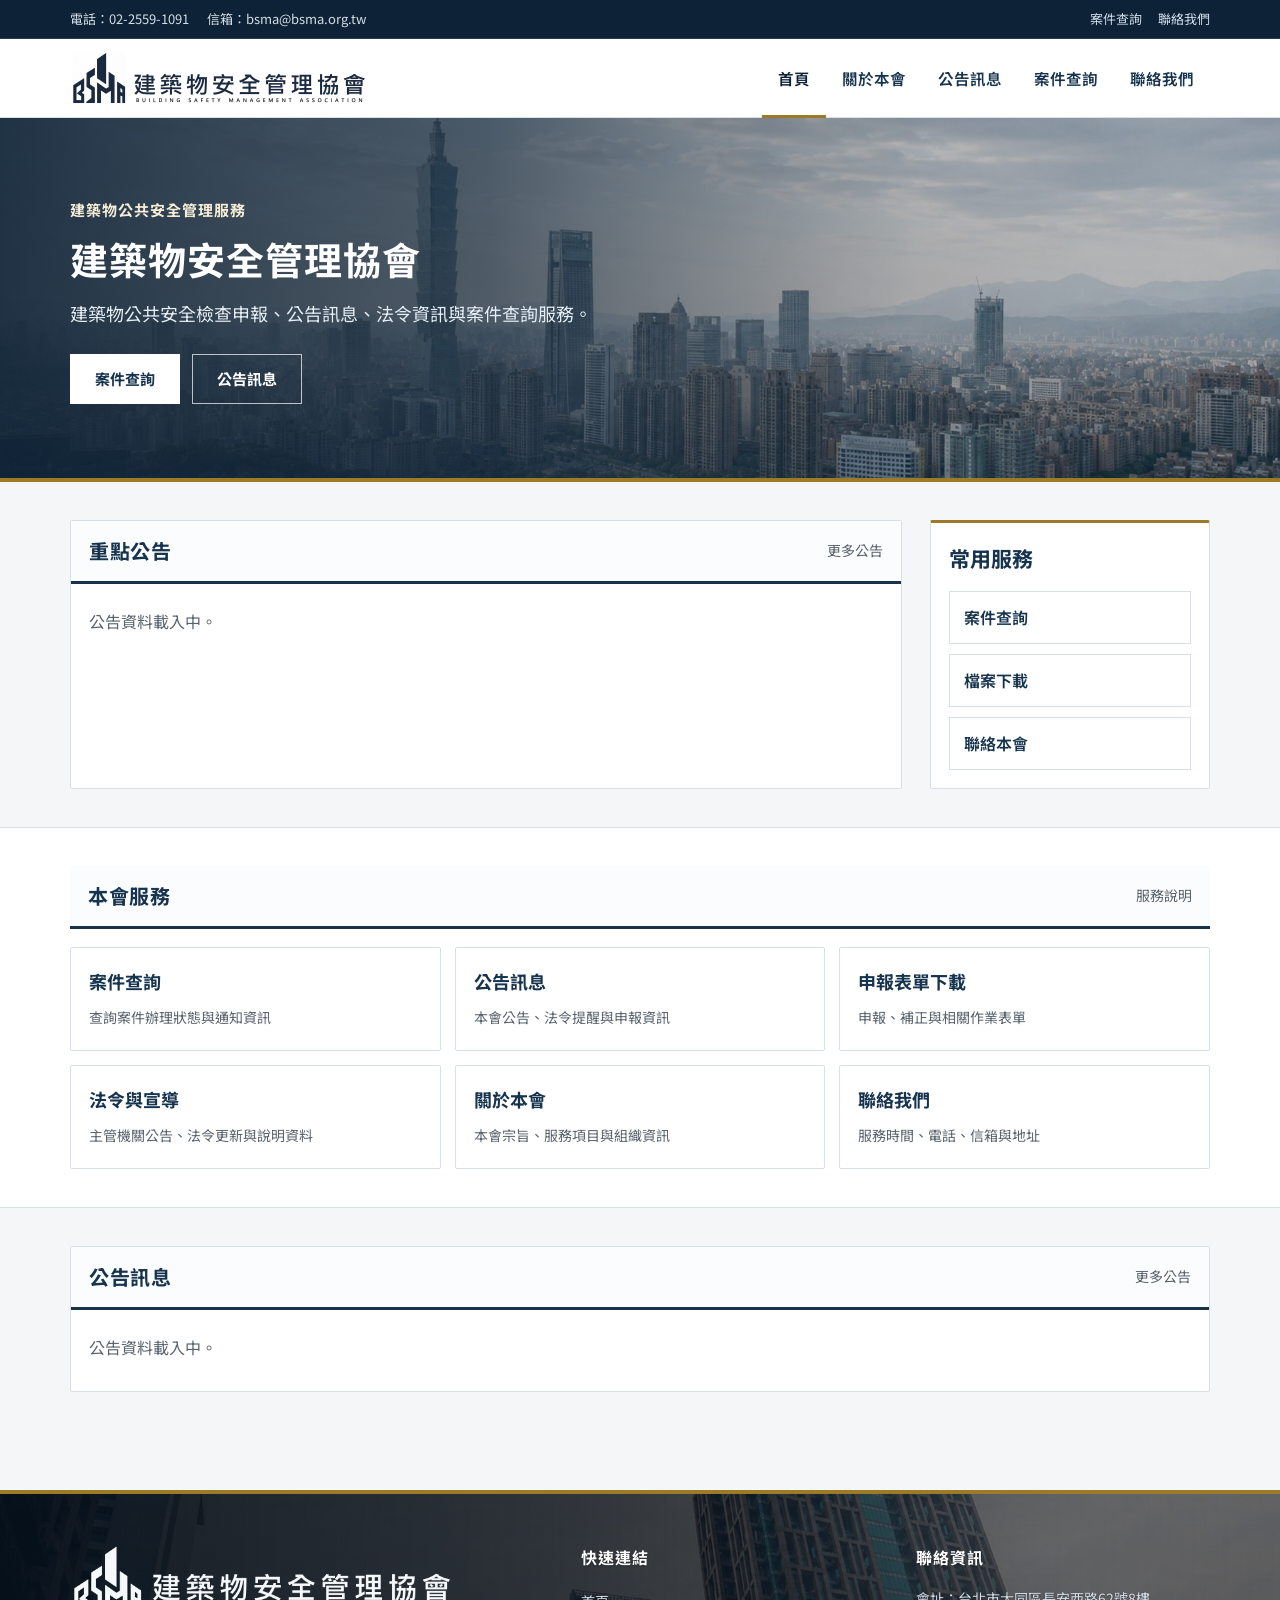
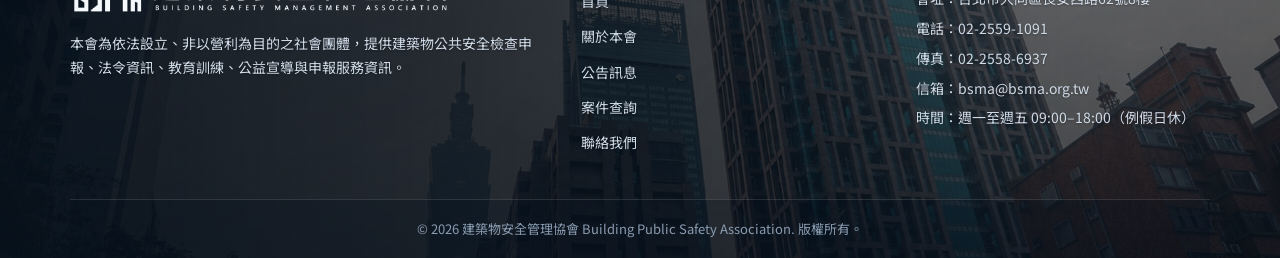
<file: index.html>
<!DOCTYPE html>
<html lang="zh-Hant">
<head>
  <meta charset="UTF-8" />
  <meta name="viewport" content="width=device-width, initial-scale=1.0" />
  <title>建築物安全管理協會</title>
  <meta name="description" content="建築物安全管理協會提供建築物公共安全檢查申報、案件查詢、公告訊息、法令資訊、檔案下載與聯絡服務。" />
  <link rel="preconnect" href="https://fonts.googleapis.com" />
  <link rel="preconnect" href="https://fonts.gstatic.com" crossorigin />
  <link rel="stylesheet" href="https://fonts.googleapis.com/css2?family=Noto+Sans+TC:wght@400;500;600;700&display=swap" media="print" onload="this.media='all'" />
  <noscript><link rel="stylesheet" href="https://fonts.googleapis.com/css2?family=Noto+Sans+TC:wght@400;500;600;700&display=swap" /></noscript>
  <link rel="icon" href="favicon.ico?v=20260626-round-logo" sizes="any" />
  <link rel="icon" type="image/png" sizes="32x32" href="assets/favicon-32x32.png?v=20260626-round-logo" />
  <link rel="icon" type="image/png" sizes="16x16" href="assets/favicon-16x16.png?v=20260626-round-logo" />
  <link rel="icon" type="image/png" href="assets/favicon.png?v=20260626-round-logo" />
  <link rel="apple-touch-icon" href="assets/apple-touch-icon.png?v=20260626-round-logo" />
  <link rel="stylesheet" href="css/style.css?v=20260626-ui-align2" />
</head>
<body data-page="home">
  <div id="site-header"></div>

  <section class="home-hero" aria-label="建築物安全管理協會首頁主視覺">
    <div class="container home-hero-inner">
      <div class="home-hero-copy">
        <span class="home-hero-kicker">建築物公共安全管理服務</span>
        <h1>建築物安全管理協會</h1>
        <p>建築物公共安全檢查申報、公告訊息、法令資訊與案件查詢服務。</p>
        <div class="home-hero-actions">
          <a href="search.html" class="btn btn-primary">案件查詢</a>
          <a href="announcements.html" class="btn btn-outline">公告訊息</a>
        </div>
      </div>
    </div>
  </section>

  <main class="section compact-section">
    <div class="container portal-layout">
      <section class="notice-board">
        <div class="board-head">
          <h2>重點公告</h2>
          <a href="announcements.html">更多公告</a>
        </div>
        <ul class="plain-news" data-ragic-list data-ragic-section="置頂公告,公告訊息,法令訊息,申報資訊,公益宣導,活動訊息,教育訓練,檔案下載,申報表單" data-ragic-pinned="true" data-ragic-limit="4">
          <li class="news-empty">公告資料載入中。</li>
        </ul>
      </section>

      <aside class="member-box">
        <h2>常用服務</h2>
        <a href="search.html">案件查詢</a>
        <a href="announcements.html">檔案下載</a>
        <a href="contact.html">聯絡本會</a>
      </aside>
    </div>
  </main>

  <section class="section alt compact-section">
    <div class="container">
      <div class="section-title-row">
        <h2>本會服務</h2>
        <a href="about.html">服務說明</a>
      </div>
      <div class="service-links">
        <a href="search.html"><strong>案件查詢</strong><span>查詢案件辦理狀態與通知資訊</span></a>
        <a href="announcements.html"><strong>公告訊息</strong><span>本會公告、法令提醒與申報資訊</span></a>
        <a href="announcements.html"><strong>申報表單下載</strong><span>申報、補正與相關作業表單</span></a>
        <a href="announcements.html"><strong>法令與宣導</strong><span>主管機關公告、法令更新與說明資料</span></a>
        <a href="about.html"><strong>關於本會</strong><span>本會宗旨、服務項目與組織資訊</span></a>
        <a href="contact.html"><strong>聯絡我們</strong><span>服務時間、電話、信箱與地址</span></a>
      </div>
    </div>
  </section>

  <section class="section compact-section">
    <div class="container">
      <section class="notice-board">
        <div class="board-head">
          <h2>公告訊息</h2>
          <a href="announcements.html">更多公告</a>
        </div>
        <ul class="plain-news" data-ragic-list data-ragic-section="公告訊息,法令訊息,申報資訊,公益宣導,活動訊息,教育訓練,檔案下載,申報表單" data-ragic-limit="6">
          <li class="news-empty">公告資料載入中。</li>
        </ul>
      </section>
    </div>
  </section>

  <div id="site-footer"></div>

  <script src="js/config.js?v=20260626-ragic-content"></script>
  <script src="js/main.js?v=20260626-ui-align2"></script>
  <script src="js/ragic-content.js?v=20260626-category-colors"></script>
</body>
</html>
</file>
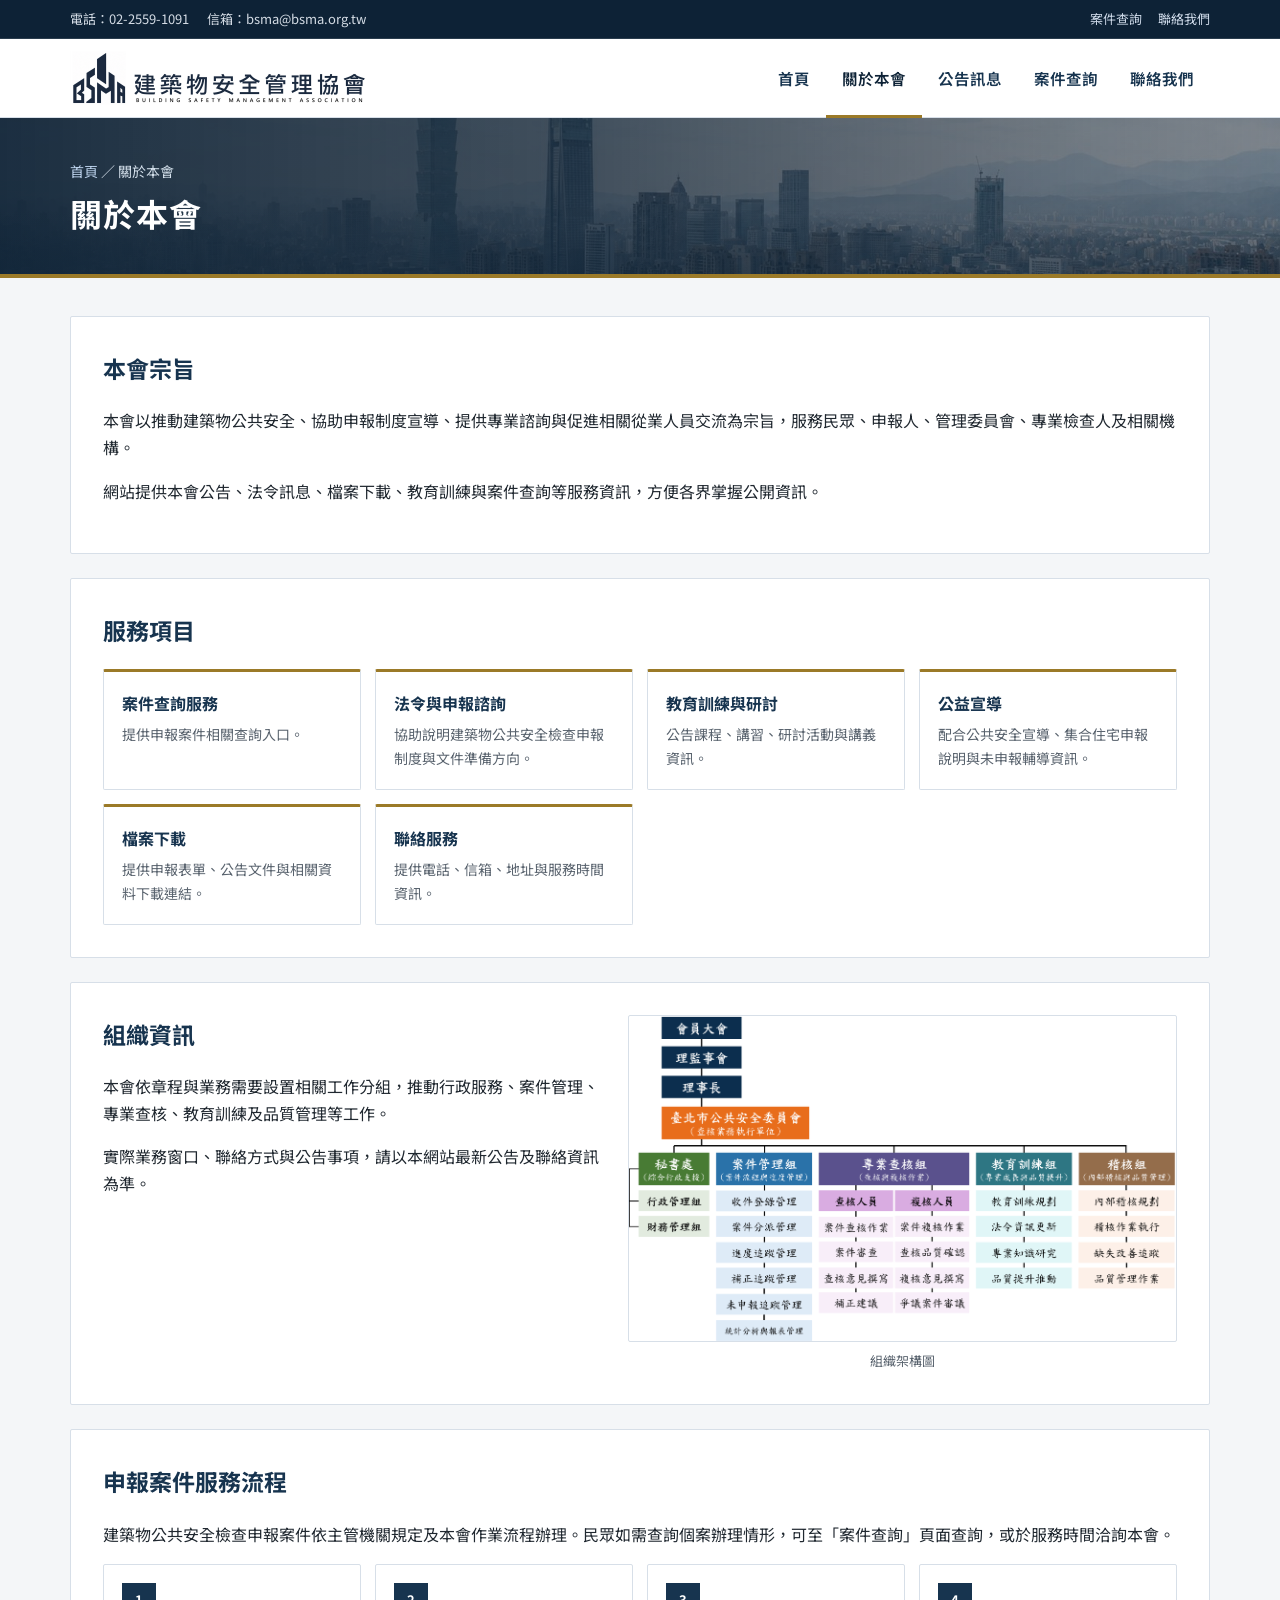
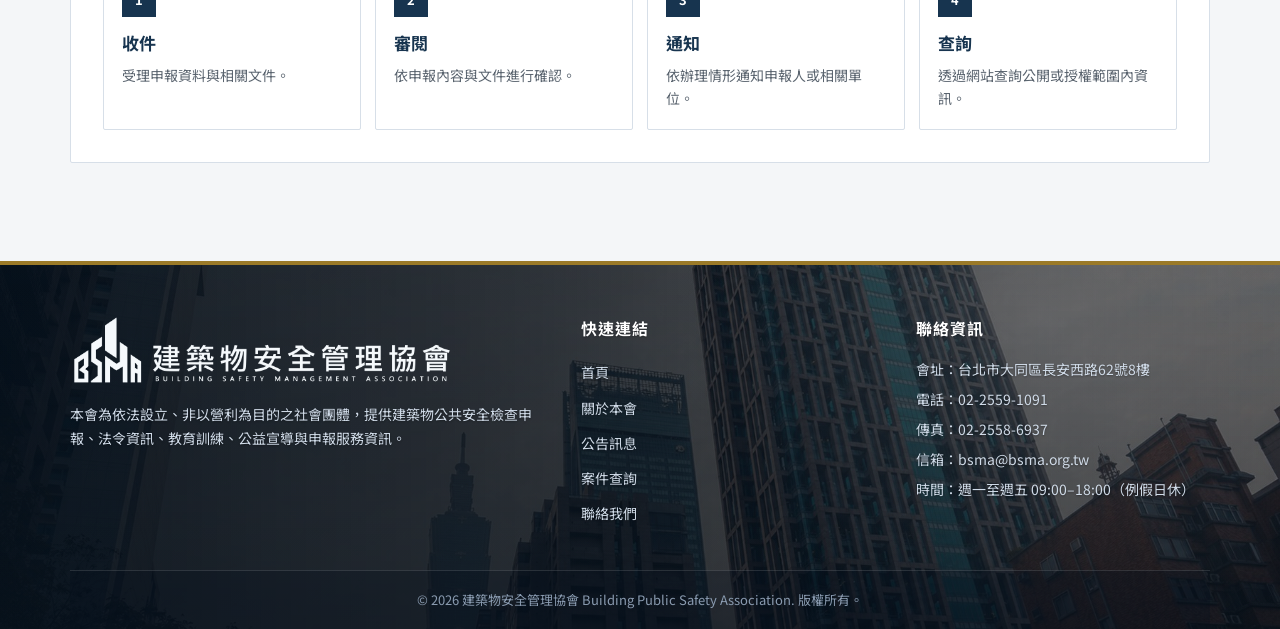
<file: about.html>
<!DOCTYPE html>
<html lang="zh-Hant">
<head>
  <meta charset="UTF-8" />
  <meta name="viewport" content="width=device-width, initial-scale=1.0" />
  <title>關於本會｜建築物安全管理協會</title>
  <meta name="description" content="認識建築物安全管理協會的宗旨、服務項目、組織資訊與聯絡方式。" />
  <link rel="preconnect" href="https://fonts.googleapis.com" />
  <link rel="preconnect" href="https://fonts.gstatic.com" crossorigin />
  <link rel="stylesheet" href="https://fonts.googleapis.com/css2?family=Noto+Sans+TC:wght@400;500;600;700&display=swap" media="print" onload="this.media='all'" />
  <noscript><link rel="stylesheet" href="https://fonts.googleapis.com/css2?family=Noto+Sans+TC:wght@400;500;600;700&display=swap" /></noscript>
  <link rel="icon" href="favicon.ico?v=20260626-round-logo" sizes="any" />
  <link rel="icon" type="image/png" sizes="32x32" href="assets/favicon-32x32.png?v=20260626-round-logo" />
  <link rel="icon" type="image/png" sizes="16x16" href="assets/favicon-16x16.png?v=20260626-round-logo" />
  <link rel="icon" type="image/png" href="assets/favicon.png?v=20260626-round-logo" />
  <link rel="apple-touch-icon" href="assets/apple-touch-icon.png?v=20260626-round-logo" />
  <link rel="stylesheet" href="css/style.css?v=20260626-ui-align2" />
</head>
<body data-page="about">
  <div id="site-header"></div>

  <section class="page-banner">
    <div class="container">
      <div class="crumb"><a href="./">首頁</a> ／ 關於本會</div>
      <h1>關於本會</h1>
    </div>
  </section>

  <main class="section compact-section">
    <div class="container">
      <div class="card prose">
        <h2>本會宗旨</h2>
        <p>本會以推動建築物公共安全、協助申報制度宣導、提供專業諮詢與促進相關從業人員交流為宗旨，服務民眾、申報人、管理委員會、專業檢查人及相關機構。</p>
        <p>網站提供本會公告、法令訊息、檔案下載、教育訓練與案件查詢等服務資訊，方便各界掌握公開資訊。</p>
      </div>

      <div class="card prose">
        <h2>服務項目</h2>
        <div class="evidence-grid public-grid">
          <div><strong>案件查詢服務</strong><p>提供申報案件相關查詢入口。</p></div>
          <div><strong>法令與申報諮詢</strong><p>協助說明建築物公共安全檢查申報制度與文件準備方向。</p></div>
          <div><strong>教育訓練與研討</strong><p>公告課程、講習、研討活動與講義資訊。</p></div>
          <div><strong>公益宣導</strong><p>配合公共安全宣導、集合住宅申報說明與未申報輔導資訊。</p></div>
          <div><strong>檔案下載</strong><p>提供申報表單、公告文件與相關資料下載連結。</p></div>
          <div><strong>聯絡服務</strong><p>提供電話、信箱、地址與服務時間資訊。</p></div>
        </div>
      </div>

      <div class="card prose media-block">
        <div>
          <h2>組織資訊</h2>
          <p>本會依章程與業務需要設置相關工作分組，推動行政服務、案件管理、專業查核、教育訓練及品質管理等工作。</p>
          <p>實際業務窗口、聯絡方式與公告事項，請以本網站最新公告及聯絡資訊為準。</p>
        </div>
        <figure>
          <img src="assets/organization-chart.png" alt="建築物安全管理協會組織架構圖" />
          <figcaption>組織架構圖</figcaption>
        </figure>
      </div>

      <div class="card prose">
        <h2>申報案件服務流程</h2>
        <p>建築物公共安全檢查申報案件依主管機關規定及本會作業流程辦理。民眾如需查詢個案辦理情形，可至「案件查詢」頁面查詢，或於服務時間洽詢本會。</p>
        <div class="process-list compact public-process">
          <div><span>1</span><strong>收件</strong><p>受理申報資料與相關文件。</p></div>
          <div><span>2</span><strong>審閱</strong><p>依申報內容與文件進行確認。</p></div>
          <div><span>3</span><strong>通知</strong><p>依辦理情形通知申報人或相關單位。</p></div>
          <div><span>4</span><strong>查詢</strong><p>透過網站查詢公開或授權範圍內資訊。</p></div>
        </div>
      </div>
    </div>
  </main>

  <div id="site-footer"></div>

  <script src="js/config.js?v=20260624-contact"></script>
  <script src="js/main.js?v=20260626-ui-align2"></script>
</body>
</html>
</file>
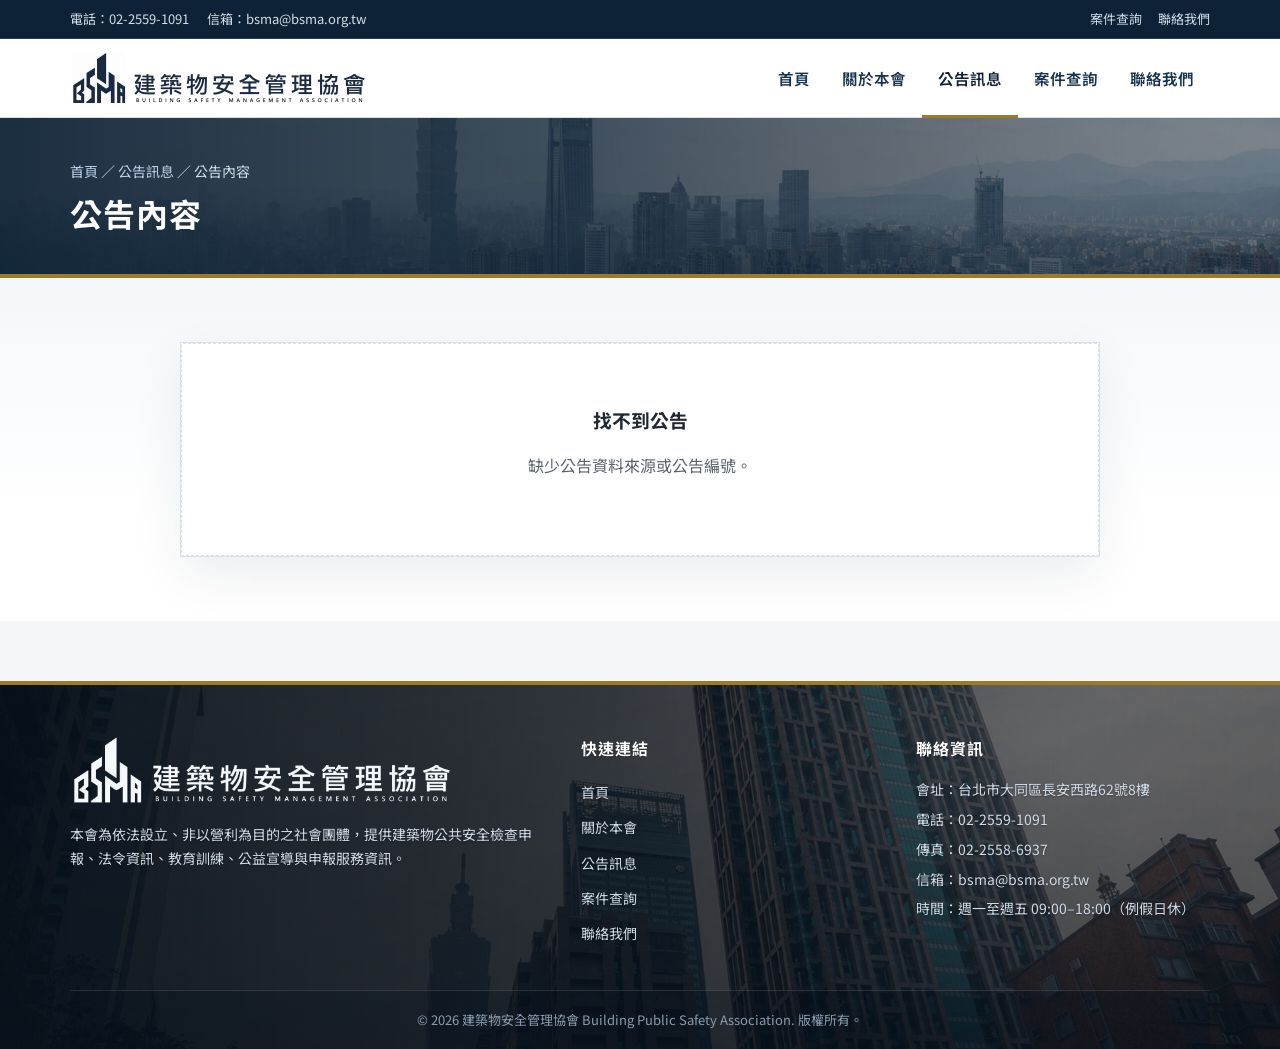
<file: announcement-detail.html>
<!DOCTYPE html>
<html lang="zh-Hant">
<head>
  <meta charset="UTF-8" />
  <meta name="viewport" content="width=device-width, initial-scale=1.0" />
  <title>公告內容｜建築物安全管理協會</title>
  <meta name="description" content="建築物安全管理協會公告內容。" />
  <link rel="preconnect" href="https://fonts.googleapis.com" />
  <link rel="preconnect" href="https://fonts.gstatic.com" crossorigin />
  <link rel="stylesheet" href="https://fonts.googleapis.com/css2?family=Noto+Sans+TC:wght@400;500;600;700&display=swap" media="print" onload="this.media='all'" />
  <noscript><link rel="stylesheet" href="https://fonts.googleapis.com/css2?family=Noto+Sans+TC:wght@400;500;600;700&display=swap" /></noscript>
  <link rel="icon" href="favicon.ico?v=20260626-round-logo" sizes="any" />
  <link rel="icon" type="image/png" sizes="32x32" href="assets/favicon-32x32.png?v=20260626-round-logo" />
  <link rel="icon" type="image/png" sizes="16x16" href="assets/favicon-16x16.png?v=20260626-round-logo" />
  <link rel="icon" type="image/png" href="assets/favicon.png?v=20260626-round-logo" />
  <link rel="apple-touch-icon" href="assets/apple-touch-icon.png?v=20260626-round-logo" />
  <link rel="stylesheet" href="css/style.css?v=20260627-detail-table" />
</head>
<body data-page="notice">
  <div id="site-header"></div>

  <section class="page-banner">
    <div class="container">
      <div class="crumb"><a href="./">首頁</a> ／ <a href="announcements.html">公告訊息</a> ／ 公告內容</div>
      <h1>公告內容</h1>
    </div>
  </section>

  <main class="section announcement-detail-section">
    <div class="container">
      <article class="announcement-detail" id="announcementDetail">
        <div class="state-box">
          <h3>公告載入中</h3>
          <p>正在讀取公告內容。</p>
        </div>
      </article>
    </div>
  </main>

  <div id="site-footer"></div>

  <script src="js/config.js?v=20260626-ragic-content"></script>
  <script src="js/main.js?v=20260626-ui-align2"></script>
  <script src="js/announcement-detail.js?v=20260627-detail-table"></script>
</body>
</html>
</file>
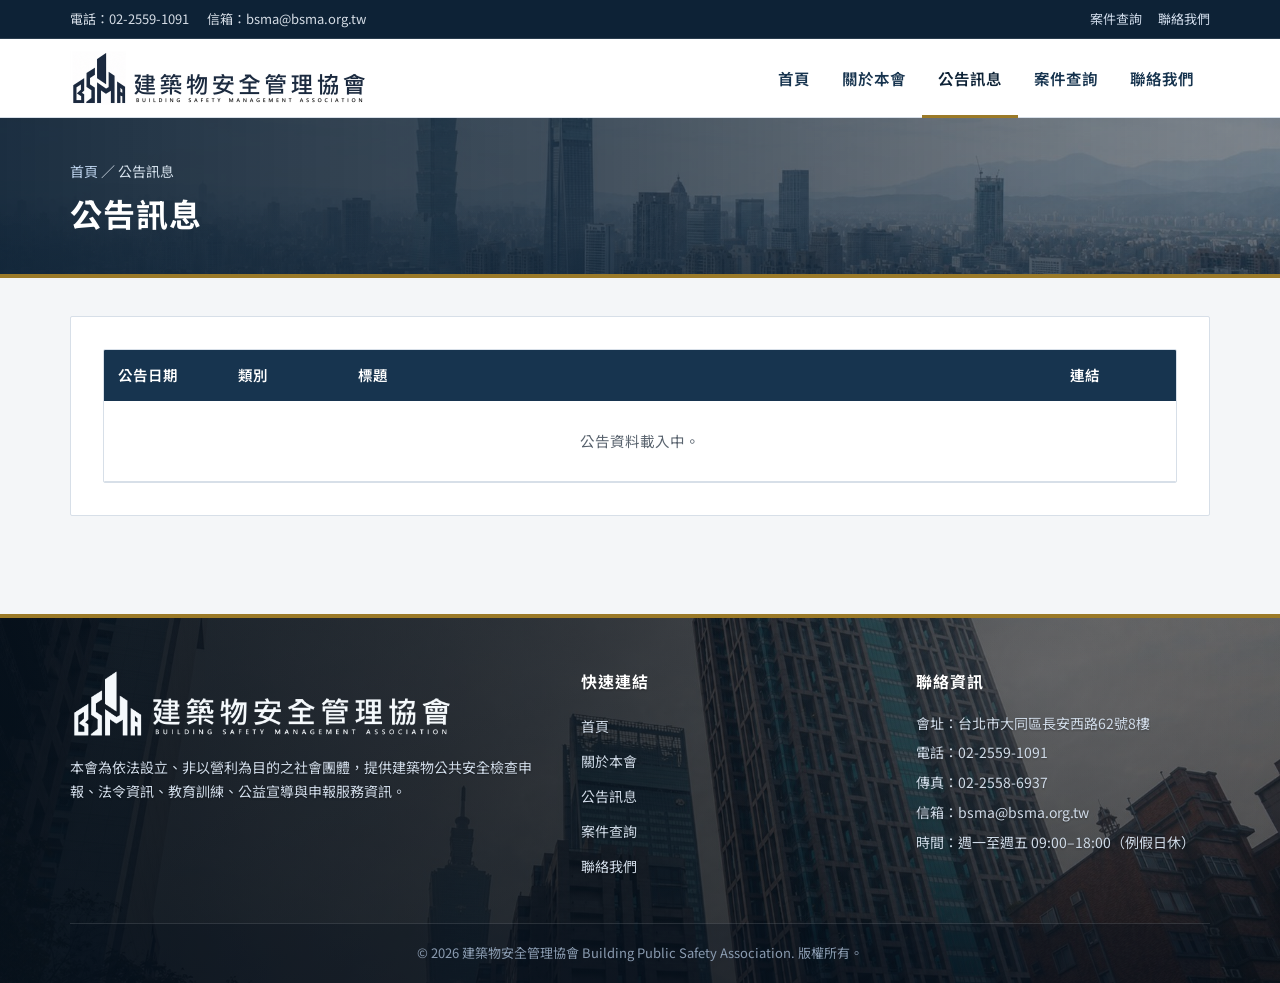
<file: announcements.html>
<!DOCTYPE html>
<html lang="zh-Hant">
<head>
  <meta charset="UTF-8" />
  <meta name="viewport" content="width=device-width, initial-scale=1.0" />
  <title>公告訊息｜建築物安全管理協會</title>
  <meta name="description" content="建築物安全管理協會公告訊息、申報表單、檔案下載、課程資料與服務資訊。" />
  <link rel="preconnect" href="https://fonts.googleapis.com" />
  <link rel="preconnect" href="https://fonts.gstatic.com" crossorigin />
  <link rel="stylesheet" href="https://fonts.googleapis.com/css2?family=Noto+Sans+TC:wght@400;500;600;700&display=swap" media="print" onload="this.media='all'" />
  <noscript><link rel="stylesheet" href="https://fonts.googleapis.com/css2?family=Noto+Sans+TC:wght@400;500;600;700&display=swap" /></noscript>
  <link rel="icon" href="favicon.ico?v=20260626-round-logo" sizes="any" />
  <link rel="icon" type="image/png" sizes="32x32" href="assets/favicon-32x32.png?v=20260626-round-logo" />
  <link rel="icon" type="image/png" sizes="16x16" href="assets/favicon-16x16.png?v=20260626-round-logo" />
  <link rel="icon" type="image/png" href="assets/favicon.png?v=20260626-round-logo" />
  <link rel="apple-touch-icon" href="assets/apple-touch-icon.png?v=20260626-round-logo" />
  <link rel="stylesheet" href="css/style.css?v=20260627-announcement-list" />
</head>
<body data-page="notice">
  <div id="site-header"></div>

  <section class="page-banner">
    <div class="container">
      <div class="crumb"><a href="./">首頁</a> ／ 公告訊息</div>
      <h1>公告訊息</h1>
    </div>
  </section>

  <main class="section compact-section">
    <div class="container">
      <div class="card announcement-list-card">
        <div class="table-scroll announcement-list-scroll">
          <table class="cases announcement-list-table" data-ragic-table data-ragic-section="公告訊息,檔案下載,申報表單,教育訓練,公益宣導,法令訊息,活動訊息,申報資訊" data-ragic-limit="100">
            <thead><tr><th style="width:120px">公告日期</th><th style="width:120px">類別</th><th>標題</th><th style="width:120px">連結</th></tr></thead>
            <tbody>
              <tr><td colspan="4" class="table-empty">公告資料載入中。</td></tr>
            </tbody>
          </table>
        </div>
      </div>
    </div>
  </main>

  <div id="site-footer"></div>

  <script src="js/config.js?v=20260626-ragic-content"></script>
  <script src="js/main.js?v=20260626-ui-align2"></script>
  <script src="js/ragic-content.js?v=20260627-announcement-list"></script>
</body>
</html>
</file>
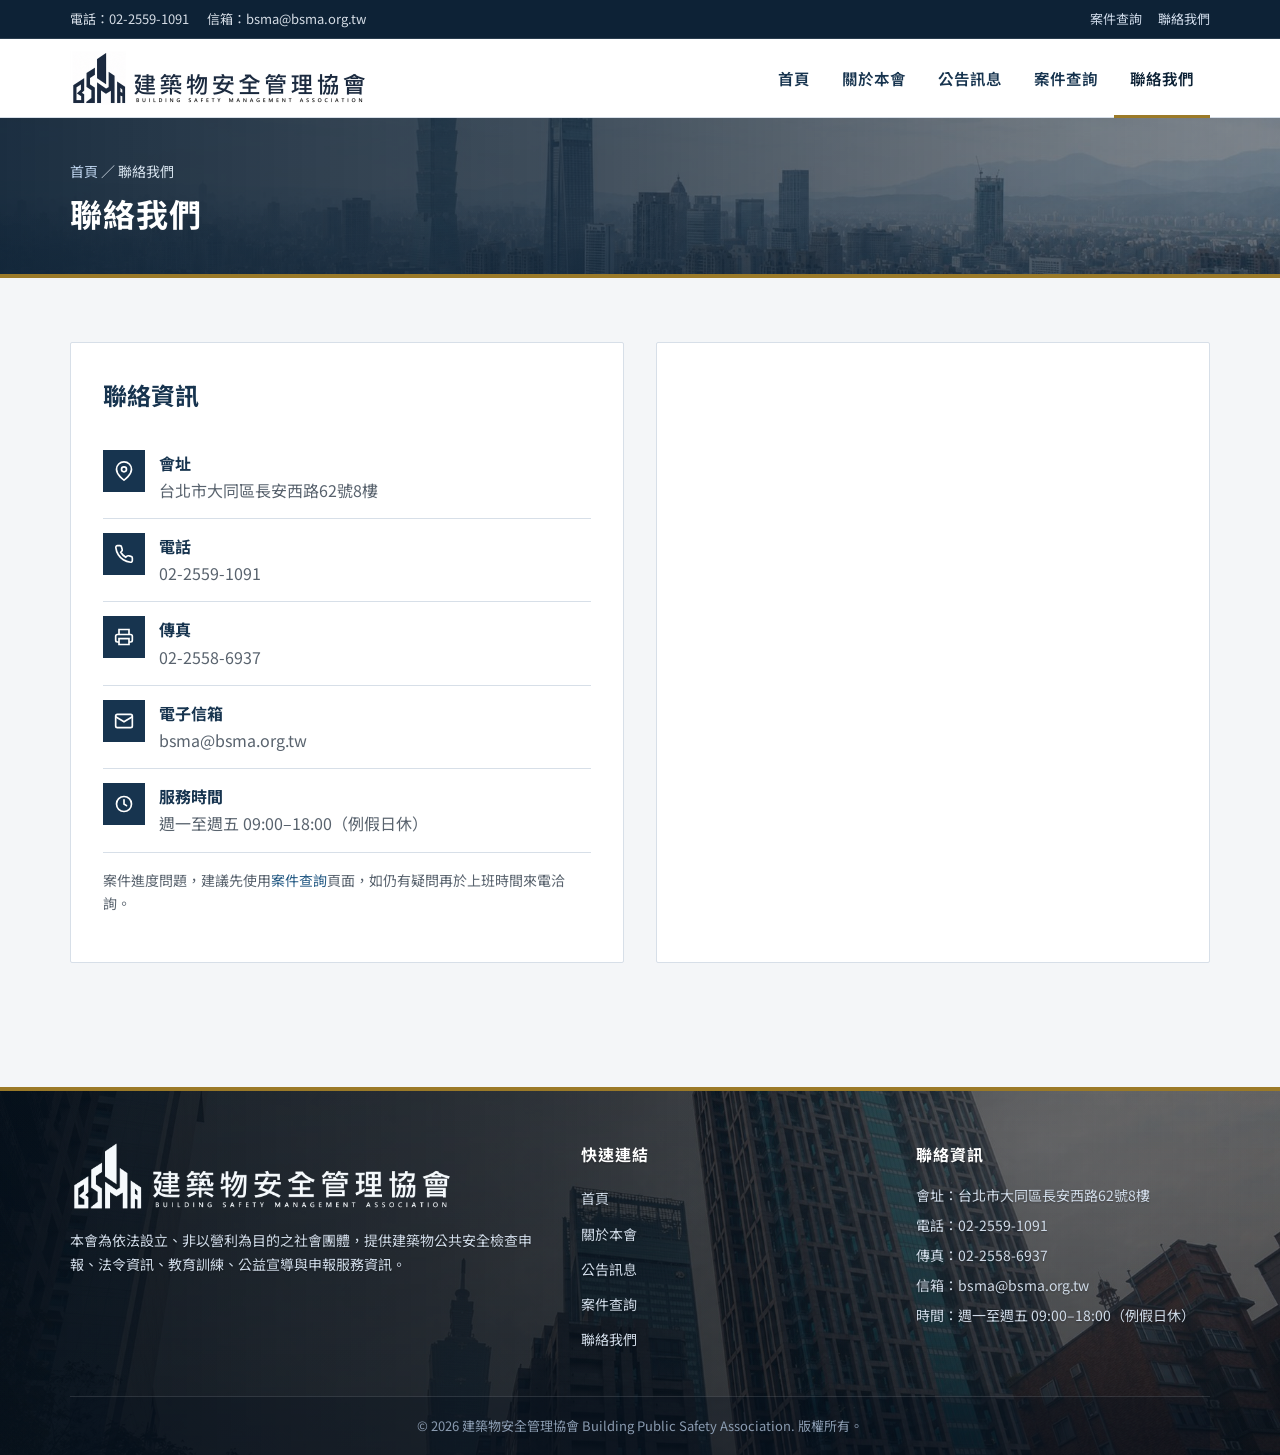
<file: contact.html>
<!DOCTYPE html>
<html lang="zh-Hant">
<head>
  <meta charset="UTF-8" />
  <meta name="viewport" content="width=device-width, initial-scale=1.0" />
  <title>聯絡我們｜建築物安全管理協會</title>
  <meta name="description" content="建築物安全管理協會聯絡方式、地址、服務時間與案件查詢說明。" />
  <link rel="preconnect" href="https://fonts.googleapis.com" />
  <link rel="preconnect" href="https://fonts.gstatic.com" crossorigin />
  <link rel="stylesheet" href="https://fonts.googleapis.com/css2?family=Noto+Sans+TC:wght@400;500;600;700&display=swap" media="print" onload="this.media='all'" />
  <noscript><link rel="stylesheet" href="https://fonts.googleapis.com/css2?family=Noto+Sans+TC:wght@400;500;600;700&display=swap" /></noscript>
  <link rel="icon" href="favicon.ico?v=20260626-round-logo" sizes="any" />
  <link rel="icon" type="image/png" sizes="32x32" href="assets/favicon-32x32.png?v=20260626-round-logo" />
  <link rel="icon" type="image/png" sizes="16x16" href="assets/favicon-16x16.png?v=20260626-round-logo" />
  <link rel="icon" type="image/png" href="assets/favicon.png?v=20260626-round-logo" />
  <link rel="apple-touch-icon" href="assets/apple-touch-icon.png?v=20260626-round-logo" />
  <link rel="stylesheet" href="css/style.css?v=20260626-ui-align2" />
</head>
<body data-page="contact">
  <div id="site-header"></div>

  <section class="page-banner">
    <div class="container">
      <div class="crumb"><a href="./">首頁</a> ／ 聯絡我們</div>
      <h1>聯絡我們</h1>
    </div>
  </section>

  <main class="section">
    <div class="container">
      <div class="contact-grid">
        <div class="card">
          <h2 style="color:var(--navy);margin-top:0">聯絡資訊</h2>
          <ul class="info-list">
            <li>
              <span class="ic"><svg viewBox="0 0 24 24" fill="none" stroke="currentColor" stroke-width="2"><path d="M21 10c0 7-9 13-9 13s-9-6-9-13a9 9 0 0 1 18 0z"/><circle cx="12" cy="10" r="3"/></svg></span>
              <div><strong>會址</strong><span id="cAddr"></span></div>
            </li>
            <li>
              <span class="ic"><svg viewBox="0 0 24 24" fill="none" stroke="currentColor" stroke-width="2"><path d="M22 16.9v3a2 2 0 0 1-2.2 2 19.8 19.8 0 0 1-8.6-3 19.5 19.5 0 0 1-6-6 19.8 19.8 0 0 1-3-8.6A2 2 0 0 1 4.1 2h3a2 2 0 0 1 2 1.7c.1.9.4 1.8.7 2.7a2 2 0 0 1-.5 2.1L8.1 9.9a16 16 0 0 0 6 6l1.4-1.2a2 2 0 0 1 2.1-.5c.9.3 1.8.6 2.7.7a2 2 0 0 1 1.7 2z"/></svg></span>
              <div><strong>電話</strong><span id="cPhone"></span></div>
            </li>
            <li>
              <span class="ic"><svg viewBox="0 0 24 24" fill="none" stroke="currentColor" stroke-width="2"><path d="M6 9V3h12v6"/><path d="M6 18H4a2 2 0 0 1-2-2v-5a2 2 0 0 1 2-2h16a2 2 0 0 1 2 2v5a2 2 0 0 1-2 2h-2"/><path d="M6 14h12v7H6z"/><path d="M17 12h.01"/></svg></span>
              <div><strong>傳真</strong><span id="cFax"></span></div>
            </li>
            <li>
              <span class="ic"><svg viewBox="0 0 24 24" fill="none" stroke="currentColor" stroke-width="2"><rect x="2" y="4" width="20" height="16" rx="2"/><path d="m22 7-10 6L2 7"/></svg></span>
              <div><strong>電子信箱</strong><span id="cEmail"></span></div>
            </li>
            <li>
              <span class="ic"><svg viewBox="0 0 24 24" fill="none" stroke="currentColor" stroke-width="2"><circle cx="12" cy="12" r="9"/><path d="M12 7v5l3 2" stroke-linecap="round"/></svg></span>
              <div><strong>服務時間</strong><span id="cHours"></span></div>
            </li>
          </ul>
          <p style="color:var(--text-soft);font-size:14px;margin-top:16px">案件進度問題，建議先使用<a href="search.html">案件查詢</a>頁面，如仍有疑問再於上班時間來電洽詢。</p>
        </div>

        <div class="card map-embed">
          <iframe
            title="本會位置"
            src="https://www.google.com/maps?q=台北市大同區長安西路62號8樓&output=embed"
            loading="lazy" referrerpolicy="no-referrer-when-downgrade"></iframe>
        </div>
      </div>
    </div>
  </main>

  <div id="site-footer"></div>

  <script src="js/config.js?v=20260624-contact"></script>
  <script src="js/main.js?v=20260626-ui-align2"></script>
  <script>
    (function () {
      var c = (window.SITE_CONFIG || {}).contact || {};
      var set = function (id, v) { var el = document.getElementById(id); if (el) el.textContent = v || ""; };
      set("cAddr", c.address); set("cPhone", c.phone); set("cFax", c.fax); set("cEmail", c.email); set("cHours", c.hours);
    })();
  </script>
</body>
</html>
</file>
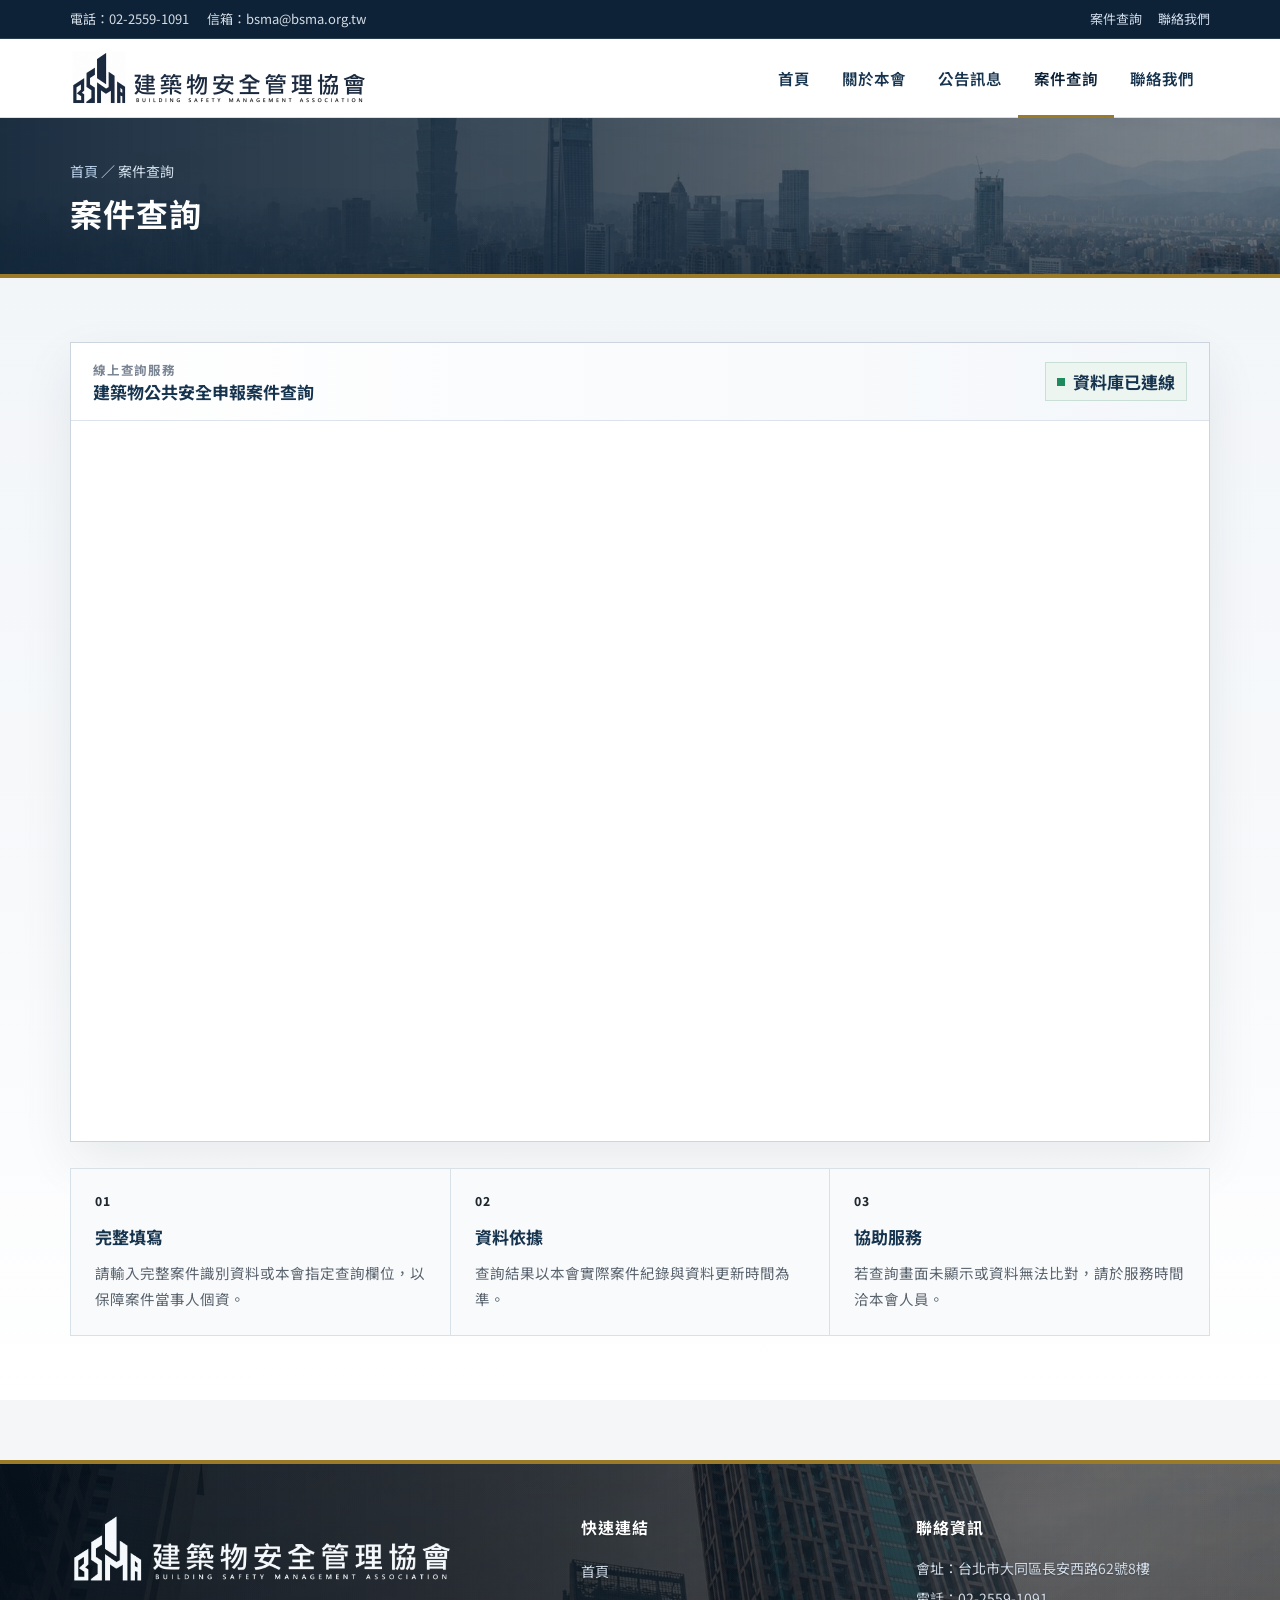
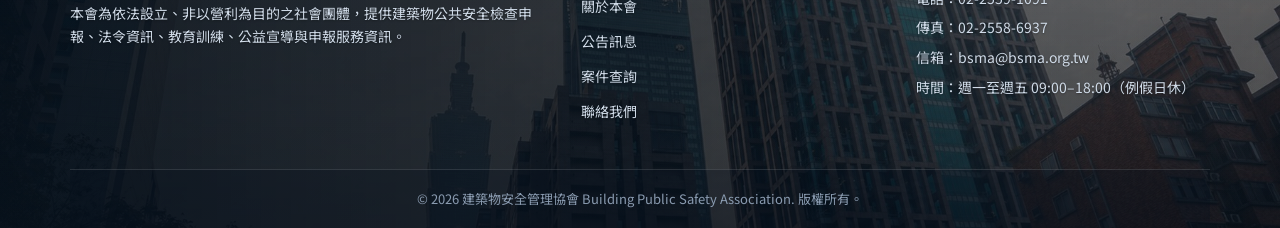
<file: search.html>
<!DOCTYPE html>
<html lang="zh-Hant">
<head>
  <meta charset="UTF-8" />
  <meta name="viewport" content="width=device-width, initial-scale=1.0" />
  <title>案件查詢｜建築物安全管理協會</title>
  <meta name="description" content="建築物安全管理協會建築物公共安全檢查申報案件查詢服務。" />
  <link rel="preconnect" href="https://fonts.googleapis.com" />
  <link rel="preconnect" href="https://fonts.gstatic.com" crossorigin />
  <link rel="stylesheet" href="https://fonts.googleapis.com/css2?family=Noto+Sans+TC:wght@400;500;600;700&display=swap" media="print" onload="this.media='all'" />
  <noscript><link rel="stylesheet" href="https://fonts.googleapis.com/css2?family=Noto+Sans+TC:wght@400;500;600;700&display=swap" /></noscript>
  <link rel="icon" href="favicon.ico?v=20260626-round-logo" sizes="any" />
  <link rel="icon" type="image/png" sizes="32x32" href="assets/favicon-32x32.png?v=20260626-round-logo" />
  <link rel="icon" type="image/png" sizes="16x16" href="assets/favicon-16x16.png?v=20260626-round-logo" />
  <link rel="icon" type="image/png" href="assets/favicon.png?v=20260626-round-logo" />
  <link rel="apple-touch-icon" href="assets/apple-touch-icon.png?v=20260626-round-logo" />
  <link rel="stylesheet" href="css/style.css?v=20260629-query-visible3" />
</head>
<body data-page="search">
  <div id="site-header"></div>

  <section class="page-banner">
    <div class="container">
      <div class="crumb"><a href="./">首頁</a> ／ 案件查詢</div>
      <h1>案件查詢</h1>
    </div>
  </section>

  <main class="section search-service-section">
    <div class="container">
      <!-- 查詢嵌入區 -->
      <section class="search-query-shell" aria-label="案件查詢表單">
        <div class="search-query-toolbar">
          <div>
            <span>線上查詢服務</span>
            <strong>建築物公共安全申報案件查詢</strong>
          </div>
          <div id="modeBanner" class="search-status"></div>
        </div>

        <div class="ragic-embed" id="ragicEmbed">
          <div id="ragic_webview"></div>
          <noscript>請啟用 JavaScript 以使用線上查詢服務。</noscript>
          <a href="https://www.ragic.com" id="ragic-link" aria-hidden="true" tabindex="-1">online database form by <span class="logo-ragic">Ragic</span></a>
        </div>
      </section>

      <section class="search-guidance" aria-label="查詢說明">
        <article>
          <span>01</span>
          <h3>完整填寫</h3>
          <p>請輸入完整案件識別資料或本會指定查詢欄位，以保障案件當事人個資。</p>
        </article>
        <article>
          <span>02</span>
          <h3>資料依據</h3>
          <p>查詢結果以本會實際案件紀錄與資料更新時間為準。</p>
        </article>
        <article>
          <span>03</span>
          <h3>協助服務</h3>
          <p>若查詢畫面未顯示或資料無法比對，請於服務時間洽本會人員。</p>
        </article>
      </section>
    </div>
  </main>

  <div id="site-footer"></div>

  <script src="js/config.js?v=20260629-ragic-compact"></script>
  <script src="js/main.js?v=20260626-ui-align2"></script>
  <script>
    (function () {
      var cfg = window.SITE_CONFIG || {};
      var r = cfg.ragic || {};
      var url = (r.url || "").trim();
      var banner = document.getElementById("modeBanner");
      var box = document.getElementById("ragicEmbed");

      if (url) {
        banner.className = "search-status is-live";
        banner.innerHTML =
          '<span aria-hidden="true"></span><strong>資料庫已連線</strong>';

        /* 設定查詢嵌入所需的全域變數 */
        window.ragic_url        = url;
        window.ragic_feature    = r.feature || "query";
        window.ragic_embedtype  = "";
        window.exactMatch       = (r.exactMatch !== false);
        window.pfv              = [];
        window.applyDefaultView = false;
        window.showSheetName    = (r.showSheetName !== false);

        /* 載入查詢嵌入腳本 */
        var host = url.split("/")[0];
        var rq = document.createElement("script");
        rq.type = "text/javascript";
        rq.async = true;
        rq.src = "https://" + host + "/intl/common/load.js";
        (document.getElementsByTagName("head")[0] || document.body).appendChild(rq);
      } else {
        banner.className = "search-status is-paused";
        banner.innerHTML =
          '<span aria-hidden="true"></span><strong>查詢服務設定中</strong>';
        box.classList.remove("ragic-embed");
        box.innerHTML =
          '<div class="state-box" style="text-align:left;padding:32px 28px">' +
          '<h3 style="text-align:center">查詢服務設定中</h3>' +
          '<p style="color:var(--text-soft);font-size:14.5px;line-height:2;max-width:680px;margin:14px auto 0;text-align:center">' +
          '線上查詢服務尚未開放。如需查詢案件相關資訊，請於服務時間聯絡本會。</p></div>';
      }
    })();
  </script>
</body>
</html>
</file>
<file: css/style.css>
/* =========================================================
   建築物安全管理協會 — 全站樣式
   配色：深藍灰 + 金（公會 / 政府機構正式風格）
   ========================================================= */

:root {
  --navy:        #17344f;
  --navy-dark:   #0d2236;
  --blue:        #245a84;
  --blue-bright: #174a73;
  --blue-light:  #edf3f7;
  --blue-lighter:#f7f9fb;
  --gold:        #9b7a28;
  --gold-light:  #f4ecd6;

  --text:        #202830;
  --text-soft:   #59636e;
  --line:        #d7dfe8;
  --bg:          #f4f6f8;
  --white:       #ffffff;

  --ok:          #1e8e5a;
  --warn:        #d98a16;
  --pending:     #6b7785;
  --danger:      #c0392b;

  --radius:      2px;
  --shadow-sm:   0 1px 2px rgba(17,35,52,.06);
  --shadow:      0 3px 10px rgba(17,35,52,.08);
  --shadow-lg:   0 8px 24px rgba(17,35,52,.12);
  --maxw:        1180px;
}

* { box-sizing: border-box; }

html { scroll-behavior: smooth; }

body {
  margin: 0;
  font-family: "Noto Sans TC", "Microsoft JhengHei", "PingFang TC", "Segoe UI", sans-serif;
  color: var(--text);
  background: var(--bg);
  line-height: 1.7;
  font-size: 16px;
}

a { color: var(--blue); text-decoration: none; transition: color .15s; }
a:hover { color: var(--blue-bright); }

img { max-width: 100%; display: block; }

.container {
  width: 100%;
  max-width: var(--maxw);
  margin: 0 auto;
  padding: 0 20px;
}

/* ---------- 頂部資訊條 ---------- */
.topbar {
  background: var(--navy-dark);
  color: #d5dde6;
  font-size: 13px;
  border-bottom: 1px solid rgba(255,255,255,.12);
}
.topbar .container {
  display: flex;
  justify-content: space-between;
  align-items: center;
  height: 38px;
  gap: 16px;
}
.topbar a { color: #cdd9e8; }
.topbar a:hover { color: #fff; }
.topbar .tb-left span { margin-right: 18px; white-space: nowrap; }
.topbar .tb-right a { margin-left: 16px; }

/* ---------- 主標頭 ---------- */
.site-header {
  background: var(--white);
  border-bottom: 1px solid var(--line);
  position: sticky;
  top: 0;
  z-index: 50;
}
.header-inner {
  display: flex;
  align-items: center;
  justify-content: space-between;
  height: 78px;
}
.brand { display: flex; align-items: center; gap: 14px; }
.brand .logo {
  width: 52px; height: 52px;
  flex: 0 0 52px;
  color: var(--navy);
}
.brand .logo-img {
  width: 300px;
  height: auto;
  max-height: 54px;
  flex: 0 1 300px;
  object-fit: contain;
  object-position: left center;
}
.brand .brand-text strong {
  display: block;
  font-size: 21px;
  color: var(--navy);
  letter-spacing: 1px;
  line-height: 1.25;
}
.brand .brand-text small {
  display: block;
  font-size: 12px;
  color: var(--text-soft);
  letter-spacing: 2px;
  text-transform: uppercase;
}

/* ---------- 主選單 ---------- */
.main-nav ul {
  list-style: none;
  display: flex;
  margin: 0; padding: 0;
  gap: 0;
}
.main-nav a {
  display: block;
  padding: 27px 16px 24px;
  color: var(--navy);
  font-weight: 600;
  font-size: 15.5px;
  border-radius: 0;
  border-bottom: 3px solid transparent;
  position: relative;
}
.main-nav a:hover {
  background: var(--blue-lighter);
  color: var(--blue-bright);
}
.main-nav a.active {
  color: var(--navy-dark);
  background: transparent;
  border-bottom-color: var(--gold);
}

.nav-toggle {
  display: none;
  background: none; border: none;
  cursor: pointer; padding: 8px;
  color: var(--navy);
}
.nav-toggle svg { width: 28px; height: 28px; }

/* ---------- 麵包屑 / 頁首橫幅 ---------- */
.page-banner {
  position: relative;
  isolation: isolate;
  min-height: 156px;
  background:
    linear-gradient(90deg, rgba(13,34,54,.94) 0%, rgba(13,34,54,.78) 45%, rgba(13,34,54,.45) 100%),
    url("../assets/home-cover.jpg?v=20260626-cover") center 52% / cover no-repeat;
  color: #fff;
  padding: 42px 0 40px;
  border-bottom: 4px solid var(--gold);
  overflow: hidden;
}
.page-banner::after {
  content: "";
  position: absolute;
  inset: auto 0 0;
  height: 42%;
  background: linear-gradient(0deg, rgba(13,34,54,.32), rgba(13,34,54,0));
  z-index: 0;
  pointer-events: none;
}
.page-banner .container {
  position: relative;
  z-index: 1;
}
.page-banner h1 { margin: 8px 0 0; font-size: 32px; letter-spacing: 1px; line-height: 1.32; }
.page-banner .crumb { font-size: 14px; color: #d5e1ec; }
.page-banner .crumb a { color: #bcd2ec; }
.page-banner .crumb a:hover { color: #fff; }

/* ---------- 首頁 Hero ---------- */
.hero {
  position: relative;
  background:
    linear-gradient(90deg, rgba(13,34,54,.96) 0%, rgba(23,52,79,.88) 100%),
    url("../assets/logo-main.png") center / cover no-repeat;
  color: #fff;
  padding: 70px 0 78px;
  border-bottom: 4px solid var(--gold);
}
.hero-inner {
  display: grid;
  grid-template-columns: minmax(0, 1.15fr) minmax(320px, .85fr);
  gap: 42px;
  align-items: center;
}
.hero-kicker {
  display: inline-block;
  margin: 0 0 14px;
  color: var(--gold-light);
  font-size: 15px;
  font-weight: 700;
  letter-spacing: 1px;
}
.hero h1 {
  font-size: 40px;
  margin: 0 0 16px;
  letter-spacing: 2px;
  line-height: 1.3;
}
.hero p { font-size: 18px; max-width: 640px; color: #dbe8f6; margin: 0 0 30px; }
.hero .hero-kicker {
  margin: 0 0 14px;
  color: var(--gold-light);
  font-size: 15px;
  max-width: none;
}
.hero .hero-actions { display: flex; gap: 14px; flex-wrap: wrap; }
.hero-proof {
  background: rgba(255,255,255,.94);
  border: 1px solid rgba(255,255,255,.65);
  border-radius: var(--radius);
  padding: 22px;
  box-shadow: var(--shadow);
}
.hero-logo {
  width: 100%;
  background: #fff;
  border: 1px solid var(--line);
  border-radius: 0;
  margin-bottom: 18px;
}
.hero-proof dl {
  margin: 0;
  display: grid;
  gap: 10px;
}
.hero-proof dl div {
  display: grid;
  grid-template-columns: 88px 1fr;
  gap: 12px;
  align-items: center;
  padding: 12px 0;
  border-top: 1px solid var(--line);
}
.hero-proof dt {
  color: var(--navy);
  font-size: 22px;
  font-weight: 700;
}
.hero-proof dd {
  margin: 0;
  color: var(--text-soft);
  font-size: 14px;
}

/* ---------- 按鈕 ---------- */
.btn {
  display: inline-flex; align-items: center; gap: 8px;
  padding: 11px 24px;
  border-radius: 0;
  font-weight: 700;
  font-size: 15px;
  border: 1px solid transparent;
  cursor: pointer;
  transition: background-color .15s, border-color .15s, color .15s;
  text-align: center;
  justify-content: center;
}
.btn-primary { background: var(--navy); color: #fff; border-color: var(--navy); }
.btn-primary:hover { background: var(--navy-dark); color: #fff; border-color: var(--navy-dark); }
.btn-outline { background: transparent; color: #fff; border-color: rgba(255,255,255,.7); }
.btn-outline:hover { background: rgba(255,255,255,.15); color:#fff; }
.btn-blue { background: var(--blue); color: #fff; }
.btn-blue:hover { background: var(--blue-bright); color:#fff; }
.btn-ghost { background: var(--white); color: var(--blue); border-color: var(--line); }
.btn-ghost:hover { background: var(--blue-light); }
.btn[disabled] { opacity: .6; cursor: not-allowed; transform: none; }

/* ---------- 區塊標題 ---------- */
.section { padding: 64px 0; }
.section.alt {
  background: var(--white);
  border-top: 1px solid var(--line);
  border-bottom: 1px solid var(--line);
}
.compact-section { padding: 38px 0; }
.section-head { text-align: center; margin-bottom: 40px; }
.section-head h2 {
  font-size: 28px; color: var(--navy); margin: 0 0 8px; letter-spacing: 2px;
}
.section-head h2::after {
  content: ""; display: block; width: 54px; height: 4px;
  background: var(--gold); border-radius: 0; margin: 14px auto 0;
}
.section-head p { color: var(--text-soft); margin: 0; }

/* ---------- 首頁：主視覺 ---------- */
.home-hero {
  position: relative;
  isolation: isolate;
  min-height: 360px;
  color: #fff;
  background:
    linear-gradient(90deg, rgba(13,34,54,.92) 0%, rgba(13,34,54,.72) 38%, rgba(13,34,54,.30) 72%, rgba(13,34,54,.18) 100%),
    url("../assets/home-cover.jpg?v=20260626-cover") center 48% / cover no-repeat;
  border-bottom: 4px solid var(--gold);
  overflow: hidden;
}
.home-hero::after {
  content: "";
  position: absolute;
  inset: auto 0 0;
  height: 34%;
  background: linear-gradient(0deg, rgba(13,34,54,.28), rgba(13,34,54,0));
  z-index: 0;
  pointer-events: none;
}
.home-hero-inner {
  position: relative;
  z-index: 1;
  min-height: inherit;
  display: flex;
  align-items: center;
  padding-top: 60px;
  padding-bottom: 56px;
}
.home-hero-copy {
  width: min(620px, 100%);
}
.home-hero-kicker {
  display: inline-block;
  margin-bottom: 12px;
  color: var(--gold-light);
  font-size: 15px;
  font-weight: 700;
  letter-spacing: 1px;
}
.home-hero h1 {
  margin: 0 0 14px;
  color: #fff;
  font-size: 38px;
  letter-spacing: 1px;
  line-height: 1.28;
}
.home-hero p {
  margin: 0;
  max-width: 560px;
  color: #e5edf5;
  font-size: 18px;
}
.home-hero-actions {
  display: flex;
  flex-wrap: wrap;
  gap: 12px;
  margin-top: 26px;
}
.home-hero .btn-primary {
  background: #fff;
  color: var(--navy);
  border-color: #fff;
}
.home-hero .btn-primary:hover {
  background: var(--blue-light);
  color: var(--navy-dark);
  border-color: var(--blue-light);
}
.portal-layout {
  display: grid;
  grid-template-columns: minmax(0, 1fr) 280px;
  gap: 28px;
  align-items: stretch;
}
.notice-board,
.member-box,
.news-columns section {
  background: var(--white);
  border: 1px solid var(--line);
  border-radius: var(--radius);
  box-shadow: none;
}
.notice-board,
.member-box {
  min-height: 100%;
}
.board-head,
.section-title-row {
  display: flex;
  align-items: center;
  justify-content: space-between;
  gap: 16px;
  border-bottom: 3px solid var(--navy);
  padding: 13px 18px;
  background: #fbfcfd;
}
.board-head h2,
.section-title-row h2 {
  margin: 0;
  color: var(--navy);
  font-size: 20px;
  letter-spacing: .5px;
}
.board-head a,
.section-title-row a {
  color: var(--text-soft);
  font-size: 14px;
}
.plain-news {
  list-style: none;
  margin: 0;
  padding: 6px 18px 12px;
}
.plain-news li {
  display: grid;
  grid-template-columns: 112px minmax(0, 1fr) 92px;
  gap: 12px;
  align-items: center;
  padding: 12px 0;
  border-bottom: 1px dashed var(--line);
}
.plain-news li:last-child { border-bottom: 0; }
.plain-news li.news-empty {
  display: block;
  color: var(--text-soft);
  padding: 18px 0;
}
.plain-news a {
  color: var(--text);
  font-weight: 600;
}
.plain-news a:hover { color: var(--blue); }
.news-date {
  color: var(--text-soft);
  font-size: 13px;
  white-space: nowrap;
}
.news-type {
  justify-self: end;
  border: 1px solid var(--line);
  border-radius: 0;
  padding: 2px 8px;
  color: var(--blue);
  font-size: 12px;
  white-space: nowrap;
}
.category-tag {
  --cat-bg: #eef1f4;
  --cat-text: #5f6b78;
  --cat-border: #d6dde5;
  background: var(--cat-bg);
  border-color: var(--cat-border);
  color: var(--cat-text);
}
.news-type.category-tag {
  color: var(--cat-text);
  background: var(--cat-bg);
  border-color: var(--cat-border);
  font-weight: 700;
}
.category-tag.cat-law {
  --cat-bg: #e8f0f8;
  --cat-text: #1f527c;
  --cat-border: #bfd3e5;
}
.category-tag.cat-filing {
  --cat-bg: #edf5ef;
  --cat-text: #246142;
  --cat-border: #c4ddce;
}
.category-tag.cat-file {
  --cat-bg: #f4ecd6;
  --cat-text: #72571a;
  --cat-border: #deca89;
}
.category-tag.cat-event {
  --cat-bg: #eef0fb;
  --cat-text: #3f4d89;
  --cat-border: #cbd1ee;
}
.category-tag.cat-public {
  --cat-bg: #f7edf1;
  --cat-text: #82445a;
  --cat-border: #e2c2cc;
}
.category-tag.cat-facade {
  --cat-bg: #eef3f2;
  --cat-text: #315f63;
  --cat-border: #c3d8d7;
}
.category-tag.cat-water {
  --cat-bg: #e8f4f7;
  --cat-text: #246273;
  --cat-border: #bddbe2;
}
.category-tag.cat-notice {
  --cat-bg: #f1f3f6;
  --cat-text: #3f5368;
  --cat-border: #cad4df;
}
.member-box {
  display: flex;
  flex-direction: column;
  padding: 18px;
  border-top: 3px solid var(--gold);
}
.member-box h2 {
  margin: 0 0 14px;
  color: var(--navy);
  font-size: 21px;
}
.member-box a {
  display: block;
  padding: 12px 14px;
  border: 1px solid var(--line);
  border-radius: 0;
  background: #fff;
  color: var(--navy);
  font-weight: 600;
}
.member-box a + a { margin-top: 10px; }
.member-box a:hover {
  background: var(--blue-lighter);
  color: var(--blue);
}
.service-links {
  display: grid;
  grid-template-columns: repeat(3, 1fr);
  gap: 14px;
  margin-top: 18px;
}
.service-links a {
  display: block;
  background: var(--white);
  border: 1px solid var(--line);
  border-radius: var(--radius);
  padding: 18px 18px 20px;
  color: var(--text);
  box-shadow: none;
}
.service-links a:hover {
  border-color: var(--blue);
  box-shadow: inset 4px 0 0 var(--gold);
}
.service-links strong {
  display: block;
  color: var(--navy);
  font-size: 18px;
  margin-bottom: 6px;
}
.service-links span {
  color: var(--text-soft);
  font-size: 14px;
}
.news-columns {
  display: grid;
  grid-template-columns: 1fr 1fr;
  gap: 28px;
}
.full-list {
  padding-top: 0;
  padding-bottom: 0;
}
.public-grid div { background: var(--white); }
.public-process div { min-height: 126px; }

/* ---------- 快速功能卡 ---------- */
.feature-grid {
  display: grid;
  grid-template-columns: repeat(auto-fit, minmax(220px, 1fr));
  gap: 22px;
}
.feature-card {
  background: var(--white);
  border: 1px solid var(--line);
  border-radius: var(--radius);
  padding: 30px 24px;
  text-align: center;
  box-shadow: none;
  transition: border-color .15s, box-shadow .15s;
}
.feature-card:hover { border-color: var(--blue); box-shadow: inset 0 3px 0 var(--gold); }
.feature-card .ico {
  width: 56px; height: 56px; margin: 0 auto 16px;
  display: flex; align-items: center; justify-content: center;
  background: var(--blue-light); color: var(--blue);
  border-radius: 0;
}
.feature-card .ico svg { width: 30px; height: 30px; }
.feature-card h3 { margin: 0 0 8px; color: var(--navy); font-size: 19px; }
.feature-card p { margin: 0 0 14px; color: var(--text-soft); font-size: 14.5px; }

/* ---------- 首頁查詢橫幅 ---------- */
.cta-search {
  background: var(--navy);
  color: #fff;
  border-radius: 0;
  border-left: 5px solid var(--gold);
  padding: 40px;
  display: flex;
  align-items: center;
  justify-content: space-between;
  gap: 30px;
  flex-wrap: wrap;
  box-shadow: none;
}
.cta-search h2 { margin: 0 0 8px; font-size: 26px; }
.cta-search p { margin: 0; color: #cfe0f2; }

/* ---------- 兩欄：消息 + 公告 ---------- */
.two-col {
  display: grid;
  grid-template-columns: 1fr 1fr;
  gap: 36px;
}
.col-head {
  display: flex; align-items: center; justify-content: space-between;
  border-bottom: 2px solid var(--blue); padding-bottom: 10px; margin-bottom: 6px;
}
.col-head h2 { font-size: 22px; color: var(--navy); margin: 0; }
.col-head a.more { font-size: 14px; color: var(--text-soft); }

/* ---------- 消息列表 ---------- */
.news-list { list-style: none; margin: 0; padding: 0; }
.news-list li {
  display: flex; align-items: flex-start; gap: 16px;
  padding: 16px 4px;
  border-bottom: 1px dashed var(--line);
}
.news-list li:last-child { border-bottom: none; }
.news-list .date {
  flex: 0 0 92px;
  text-align: center;
  color: var(--text-soft);
  font-size: 13px;
  border-right: 1px solid var(--line);
  padding-right: 14px;
}
.news-list .date strong { display: block; font-size: 22px; color: var(--blue); line-height: 1.1; }
.news-list .n-body { flex: 1; }
.news-list .n-body a { font-weight: 600; color: var(--text); }
.news-list .n-body a:hover { color: var(--blue); }
.news-list .n-body .excerpt { font-size: 14px; color: var(--text-soft); margin-top: 4px; }

.tag {
  display: inline-block;
  font-size: 12px;
  padding: 2px 10px;
  border-radius: 0;
  background: var(--blue-light);
  color: var(--blue);
  margin-right: 8px;
  vertical-align: middle;
}
.tag.gold { background: var(--gold-light); color: #8a6d1f; }

/* ---------- 通用內容卡 ---------- */
.card {
  background: var(--white);
  border: 1px solid var(--line);
  border-radius: var(--radius);
  box-shadow: none;
  padding: 32px;
}
.card + .card { margin-top: 24px; }

.prose h2 { color: var(--navy); font-size: 23px; margin-top: 0; }
.prose h3 { color: var(--blue); font-size: 18px; }
.prose p { color: var(--text); }
.prose ul { padding-left: 1.3em; }
.prose li { margin: 6px 0; }

.process-list {
  display: grid;
  grid-template-columns: repeat(auto-fit, minmax(190px, 1fr));
  gap: 14px;
}
.process-list div {
  background: var(--white);
  border: 1px solid var(--line);
  border-radius: var(--radius);
  padding: 18px;
  min-height: 172px;
}
.process-list span {
  display: inline-flex;
  align-items: center;
  justify-content: center;
  width: 34px;
  height: 34px;
  border-radius: 0;
  background: var(--navy);
  color: #fff;
  font-size: 13px;
  font-weight: 700;
  margin-bottom: 12px;
}
.process-list strong {
  display: block;
  color: var(--navy);
  font-size: 17px;
  margin-bottom: 6px;
}
.process-list p {
  margin: 0;
  color: var(--text-soft);
  font-size: 14px;
}
.process-list.compact div { min-height: 148px; }

.media-block {
  display: grid;
  grid-template-columns: minmax(0, .95fr) minmax(360px, 1.05fr);
  gap: 28px;
  align-items: start;
}
.media-block figure {
  margin: 0;
}
.media-block img {
  width: 100%;
  border: 1px solid var(--line);
  border-radius: var(--radius);
  background: #fff;
}
.media-block figcaption {
  color: var(--text-soft);
  font-size: 13px;
  margin-top: 8px;
  text-align: center;
}
.evidence-grid {
  display: grid;
  grid-template-columns: repeat(auto-fit, minmax(240px, 1fr));
  gap: 14px;
}
.evidence-grid div {
  background: var(--white);
  border: 1px solid var(--line);
  border-radius: var(--radius);
  padding: 18px;
  border-top: 3px solid var(--gold);
}
.evidence-grid strong {
  color: var(--navy);
}
.evidence-grid p {
  margin: 6px 0 0;
  color: var(--text-soft);
  font-size: 14px;
}

/* =========================================================
   公告內容頁
   ========================================================= */
.announcement-detail-section {
  background:
    linear-gradient(180deg, #f4f7fa 0%, #ffffff 70%);
}
.announcement-detail {
  max-width: 920px;
  margin: 0 auto;
  background: var(--white);
  border: 1px solid #d8e0e8;
  box-shadow: 0 18px 46px rgba(16,32,53,.08);
}
.announcement-detail-head {
  padding: 36px 42px 28px;
  border-bottom: 1px solid #dbe3ec;
  background:
    linear-gradient(90deg, rgba(16,32,53,.04), rgba(255,255,255,0));
}
.announcement-detail-meta {
  display: flex;
  flex-wrap: wrap;
  gap: 8px;
  margin-bottom: 18px;
}
.announcement-detail-meta span {
  display: inline-flex;
  align-items: center;
  min-height: 28px;
  padding: 4px 10px;
  color: var(--navy);
  background: #eef3f7;
  border-left: 3px solid var(--gold);
  font-size: 13px;
  font-weight: 700;
}
.announcement-detail-head h2 {
  color: var(--navy);
  font-size: 30px;
  line-height: 1.42;
  margin: 0;
}
.announcement-detail-head p {
  color: var(--text-soft);
  font-size: 16px;
  line-height: 1.9;
  margin: 16px 0 0;
}
.announcement-detail-body {
  min-height: 260px;
  padding: 38px 42px;
  color: #243447;
  font-size: 16px;
  line-height: 2;
}
.announcement-detail-body > *:first-child { margin-top: 0; }
.announcement-detail-body > *:last-child { margin-bottom: 0; }
.announcement-detail-body p {
  margin: 0 0 18px;
}
.announcement-detail-body h3,
.announcement-detail-body h4,
.announcement-detail-body h5 {
  color: var(--navy);
  line-height: 1.5;
  margin: 28px 0 12px;
}
.announcement-detail-body h3 {
  padding-bottom: 8px;
  border-bottom: 1px solid #dbe3ec;
  font-size: 22px;
}
.announcement-detail-body h4 { font-size: 19px; }
.announcement-detail-body h5 { font-size: 17px; }
.announcement-detail-body ul,
.announcement-detail-body ol {
  margin: 0 0 20px;
  padding-left: 1.5em;
}
.announcement-detail-body li {
  margin: 6px 0;
  padding-left: 2px;
}
.announcement-detail-body blockquote {
  margin: 22px 0;
  padding: 14px 18px;
  color: #36485a;
  background: #f4f7fa;
  border-left: 4px solid var(--gold);
}
.announcement-detail-body hr {
  border: 0;
  border-top: 1px solid #dbe3ec;
  margin: 28px 0;
}
.announcement-detail-body a {
  color: var(--blue);
  font-weight: 700;
  border-bottom: 1px solid rgba(36,90,132,.28);
}
.announcement-detail-body a:hover {
  color: var(--navy);
  border-bottom-color: var(--navy);
}
.announcement-detail-body code {
  padding: 2px 6px;
  color: #17344f;
  background: #eef3f7;
  border: 1px solid #d8e0e8;
  font-family: Consolas, "Courier New", monospace;
  font-size: .92em;
}
.announcement-detail-body pre {
  overflow-x: auto;
  margin: 22px 0;
  padding: 16px;
  background: #0d2236;
  color: #eef5fb;
}
.announcement-detail-body pre code {
  padding: 0;
  color: inherit;
  background: transparent;
  border: 0;
}
.announcement-detail-body .md-table-wrap {
  overflow-x: auto;
  margin: 22px 0;
  border: 1px solid #d8e0e8;
}
.announcement-detail-body table {
  width: 100%;
  min-width: 560px;
  border-collapse: collapse;
  line-height: 1.7;
}
.announcement-detail-body th,
.announcement-detail-body td {
  padding: 12px 14px;
  border-bottom: 1px solid #d8e0e8;
  border-right: 1px solid #d8e0e8;
  text-align: left;
  vertical-align: top;
}
.announcement-detail-body th:last-child,
.announcement-detail-body td:last-child {
  border-right: 0;
}
.announcement-detail-body th {
  color: #fff;
  background: var(--navy);
  font-weight: 700;
}
.announcement-detail-body tr:last-child td {
  border-bottom: 0;
}
.announcement-detail-body tbody tr:nth-child(even) {
  background: #f7f9fb;
}
.announcement-attachments {
  margin: 0 42px 30px;
  padding: 22px 24px 24px;
  background: #f7f9fb;
  border: 1px solid #d8e0e8;
  border-left: 4px solid var(--gold);
}
.announcement-attachments h3 {
  margin: 0 0 14px;
  color: var(--navy);
  font-size: 18px;
  line-height: 1.4;
}
.announcement-attachments ul {
  display: grid;
  gap: 10px;
  list-style: none;
  margin: 0;
  padding: 0;
}
.announcement-attachments a {
  display: flex;
  align-items: center;
  justify-content: space-between;
  gap: 18px;
  min-height: 48px;
  padding: 12px 14px;
  color: var(--navy);
  background: var(--white);
  border: 1px solid #dce4ec;
  font-weight: 700;
  line-height: 1.5;
}
.announcement-attachments a:hover {
  color: var(--blue);
  border-color: #b7c7d8;
  background: #fbfdff;
}
.announcement-attachments a::after {
  content: "下載";
  flex: 0 0 auto;
  padding: 4px 10px;
  color: var(--white);
  background: var(--navy);
  font-size: 13px;
  font-weight: 700;
}
.announcement-detail-actions {
  display: flex;
  flex-wrap: wrap;
  gap: 12px;
  padding: 0 42px 38px;
}
.btn-ghost {
  background: #eef2f6;
  color: var(--navy);
}
.btn-ghost:hover {
  background: #dfe6ee;
  color: var(--navy);
}

/* =========================================================
   案件查詢頁
   ========================================================= */
/* 資料來源切換器 */
.source-switch {
  display: inline-flex;
  background: var(--white);
  border: 1px solid var(--line);
  border-radius: 0;
  padding: 4px;
  gap: 4px;
  box-shadow: none;
  margin-bottom: 26px;
}
.source-switch a {
  padding: 8px 18px;
  border-radius: 0;
  font-weight: 600;
  font-size: 14.5px;
  color: var(--text-soft);
  white-space: nowrap;
}
.source-switch a:hover { background: var(--blue-light); color: var(--blue); }
.source-switch a.current { background: var(--blue); color: #fff; }
.source-switch .sw-label { padding: 8px 6px 8px 12px; color: var(--text-soft); font-size: 13.5px; align-self: center; }

/* 查詢嵌入容器 */
.search-service-section {
  background:
    linear-gradient(180deg, #f3f6f9 0%, #f7f9fb 54%, #ffffff 100%);
}
.search-service-intro {
  display: grid;
  grid-template-columns: minmax(0, 1fr) minmax(340px, 420px);
  gap: 36px;
  align-items: end;
  padding: 0 0 28px;
  margin-bottom: 28px;
  border-bottom: 1px solid #d9e0e8;
}
.search-service-intro[hidden] {
  display: none;
}
.service-kicker {
  display: block;
  color: var(--gold-dark);
  font-size: 13px;
  font-weight: 700;
  letter-spacing: .08em;
  margin-bottom: 8px;
}
.search-service-intro h2 {
  color: var(--navy);
  font-size: 28px;
  line-height: 1.35;
  margin: 0 0 10px;
}
.search-service-intro p {
  max-width: 720px;
  color: var(--text-soft);
  line-height: 1.9;
  margin: 0;
}
.service-facts {
  display: grid;
  grid-template-columns: 1fr;
  margin: 0;
  border: 1px solid #d5dde7;
  background: rgba(255,255,255,.82);
}
.service-facts div {
  display: grid;
  grid-template-columns: 96px 1fr;
  gap: 14px;
  padding: 13px 16px;
}
.service-facts div + div { border-top: 1px solid #e2e7ee; }
.service-facts dt {
  color: #6b7686;
  font-size: 13px;
  font-weight: 700;
}
.service-facts dd {
  color: var(--navy);
  font-size: 14px;
  font-weight: 700;
  margin: 0;
}
.search-query-shell {
  background: var(--white);
  border: 1px solid #cbd4df;
  box-shadow: 0 20px 48px rgba(16, 32, 53, .08);
}
.search-query-toolbar {
  display: flex;
  justify-content: space-between;
  align-items: center;
  gap: 20px;
  padding: 16px 22px;
  border-bottom: 1px solid #dce3ea;
  background: linear-gradient(90deg, #ffffff 0%, #f4f7fa 100%);
}
.search-query-toolbar span {
  display: block;
  color: #7a8594;
  font-size: 12.5px;
  font-weight: 700;
  letter-spacing: .06em;
}
.search-query-toolbar strong {
  display: block;
  color: var(--navy);
  font-size: 17px;
  line-height: 1.4;
}
.search-status {
  display: inline-flex;
  align-items: center;
  gap: 8px;
  color: var(--navy);
  background: #edf5f1;
  border: 1px solid #c9ded4;
  padding: 7px 11px;
  font-size: 13px;
  font-weight: 700;
  white-space: nowrap;
}
.search-status span {
  width: 8px;
  height: 8px;
  background: #1f8a5b;
  display: inline-block;
}
.search-status.is-paused {
  background: var(--gold-light);
  border-color: #dfc978;
  color: #6f5412;
}
.search-status.is-paused span { background: var(--gold-dark); }
.ragic-embed {
  background: var(--white);
  border: 0;
  border-radius: 0;
  box-shadow: none;
  padding: 0;
  min-height: 720px;
}
#ragic-link {
  display: none !important;
}
.ragic-embed iframe {
  width: 100%;
  min-height: 700px;
  border: 0;
  border-radius: 0;
  display: block;
}
.search-guidance {
  display: grid;
  grid-template-columns: repeat(3, minmax(0, 1fr));
  gap: 1px;
  margin-top: 26px;
  border: 1px solid #d8e0e8;
  background: #d8e0e8;
}
.search-guidance article {
  background: rgba(255,255,255,.84);
  padding: 22px 24px;
  min-height: 138px;
}
.search-guidance span {
  display: block;
  color: var(--gold-dark);
  font-size: 12px;
  font-weight: 800;
  letter-spacing: .08em;
  margin-bottom: 12px;
}
.search-guidance h3 {
  color: var(--navy);
  font-size: 17px;
  margin: 0 0 8px;
}
.search-guidance p {
  color: var(--text-soft);
  font-size: 14.5px;
  line-height: 1.8;
  margin: 0;
}

.search-layout {
  display: grid;
  grid-template-columns: 380px 1fr;
  gap: 32px;
  align-items: start;
}
.search-panel {
  background: var(--white);
  border: 1px solid var(--line);
  border-radius: var(--radius);
  box-shadow: none;
  padding: 26px;
  position: sticky;
  top: 100px;
}
.search-panel h2 {
  font-size: 19px; color: var(--navy); margin: 0 0 4px;
}
.search-panel .hint { font-size: 13px; color: var(--text-soft); margin: 0 0 20px; }

.field { margin-bottom: 16px; }
.field label {
  display: block; font-size: 14px; font-weight: 600;
  color: var(--navy); margin-bottom: 6px;
}
.field input, .field select {
  width: 100%;
  padding: 10px 12px;
  border: 1px solid var(--line);
  border-radius: 0;
  font-size: 15px;
  font-family: inherit;
  background: var(--white);
  transition: border-color .15s, box-shadow .15s;
}
.field input:focus, .field select:focus {
  outline: none;
  border-color: var(--blue);
  box-shadow: inset 3px 0 0 var(--gold);
}
.field-row { display: flex; gap: 10px; }
.field-row .field { flex: 1; }

/* 驗證碼 */
.captcha-row { display: flex; gap: 10px; align-items: flex-end; }
.captcha-row .field { flex: 1; margin-bottom: 0; }
.captcha-box {
  flex: 0 0 120px;
  height: 44px;
  background: repeating-linear-gradient(45deg, #eef3f9, #eef3f9 8px, #e2ebf5 8px, #e2ebf5 16px);
  border: 1px solid var(--line);
  border-radius: 0;
  display: flex; align-items: center; justify-content: center;
  font-family: "Courier New", monospace;
  font-size: 24px; font-weight: 700; letter-spacing: 6px;
  color: var(--navy);
  user-select: none;
  font-style: italic;
  text-decoration: line-through;
  cursor: pointer;
}
.captcha-refresh {
  background: none; border: none; cursor: pointer;
  color: var(--text-soft); font-size: 13px; padding: 4px;
}
.captcha-refresh:hover { color: var(--blue); }

.search-actions { display: flex; gap: 10px; margin-top: 22px; }
.search-actions .btn { flex: 1; }

/* 結果區 */
.results-wrap { min-height: 300px; }
.results-head {
  display: flex; align-items: center; justify-content: space-between;
  margin-bottom: 16px; flex-wrap: wrap; gap: 10px;
}
.results-head h2 { font-size: 20px; color: var(--navy); margin: 0; }
.results-count { color: var(--text-soft); font-size: 14px; }

.notice {
  padding: 12px 16px; border-radius: 0; font-size: 14px;
  margin-bottom: 18px; display: flex; gap: 10px; align-items: flex-start;
}
.notice svg { width: 18px; height: 18px; flex: 0 0 18px; margin-top: 2px; }
.notice.info  { background: var(--blue-light); color: #16518a; border: 1px solid #cfe0f3; }
.notice.demo  { background: var(--gold-light); color: #7a5f15; border: 1px solid #e6d49a; }
.notice.error { background: #fdecea; color: #a5281b; border: 1px solid #f5c6c0; }

/* 結果表格 */
.table-scroll { overflow-x: auto; border-radius: var(--radius); box-shadow: none; border: 1px solid var(--line); }
table.cases {
  width: 100%;
  border-collapse: collapse;
  background: var(--white);
  font-size: 14.5px;
  min-width: 760px;
}
table.cases thead th {
  background: var(--navy);
  color: #fff;
  font-weight: 600;
  text-align: left;
  padding: 13px 14px;
  white-space: nowrap;
}
table.cases tbody td { padding: 13px 14px; border-bottom: 1px solid var(--line); vertical-align: top; }
table.cases tbody td.table-empty {
  color: var(--text-soft);
  text-align: center;
  padding: 28px 14px;
}
table.cases tbody tr:nth-child(even) { background: var(--blue-lighter); }
table.cases tbody tr:hover { background: var(--blue-light); }

.status {
  display: inline-block; padding: 3px 12px; border-radius: 0;
  font-size: 13px; font-weight: 700; white-space: nowrap;
  border: 1px solid transparent;
}
.status.category-tag {
  color: var(--cat-text);
  background: var(--cat-bg);
  border-color: var(--cat-border);
}
.status.s-ok      { background: #e3f5ec; color: var(--ok); }
.status.s-review  { background: #fdf2dc; color: var(--warn); }
.status.s-pending { background: #eef1f4; color: var(--pending); }
.status.s-reject  { background: #fdecea; color: var(--danger); }

/* 空 / 載入狀態 */
.state-box {
  text-align: center; padding: 60px 20px; color: var(--text-soft);
  background: var(--white); border: 1px dashed var(--line); border-radius: var(--radius);
}
.state-box svg { width: 56px; height: 56px; color: var(--line); margin-bottom: 14px; }
.state-box h3 { color: var(--text); margin: 0 0 6px; }

.spinner {
  width: 42px; height: 42px; margin: 0 auto 16px;
  border: 4px solid var(--blue-light);
  border-top-color: var(--blue);
  border-radius: 0;
  animation: spin .8s linear infinite;
}
@keyframes spin { to { transform: rotate(360deg); } }

/* =========================================================
   聯絡我們
   ========================================================= */
.contact-grid {
  display: grid;
  grid-template-columns: minmax(0, 1fr) minmax(0, 1fr);
  gap: 32px;
  align-items: stretch;
}
.contact-grid > .card {
  height: 100%;
}
.contact-grid > .card + .card {
  margin-top: 0;
}
.info-list { list-style: none; padding: 0; margin: 0; }
.info-list li { display: flex; gap: 14px; padding: 14px 0; border-bottom: 1px solid var(--line); }
.info-list .ic {
  flex: 0 0 42px; height: 42px; border-radius: 0;
  background: var(--navy); color: #fff;
  display: flex; align-items: center; justify-content: center;
}
.info-list .ic svg { width: 20px; height: 20px; }
.info-list strong { display: block; color: var(--navy); }
.info-list span { color: var(--text-soft); }
.map-embed {
  display: flex;
  min-height: 100%;
  padding: 0;
  overflow: hidden;
}
.map-embed iframe {
  display: block;
  width: 100%;
  height: 100%;
  min-height: 420px;
  flex: 1;
  border: 0;
  border-radius: 0;
}

/* =========================================================
   頁尾
   ========================================================= */
.site-footer {
  position: relative;
  isolation: isolate;
  background:
    linear-gradient(90deg, rgba(5,16,27,.92) 0%, rgba(5,16,27,.78) 42%, rgba(5,16,27,.52) 100%),
    url("../assets/footer-cover.jpg?v=20260626-footer2") center 43% / cover no-repeat;
  color: #d0dbe8;
  padding: 50px 0 0;
  margin-top: 60px;
  border-top: 4px solid var(--gold);
  overflow: hidden;
}
.site-footer::before {
  content: "";
  position: absolute;
  inset: 0;
  background:
    linear-gradient(180deg, rgba(5,16,27,.08), rgba(5,16,27,.34)),
    radial-gradient(circle at 82% 16%, rgba(255,255,255,.14), rgba(255,255,255,0) 32%);
  pointer-events: none;
  z-index: 0;
}
.site-footer .container {
  position: relative;
  z-index: 1;
}
.footer-cols {
  display: grid;
  grid-template-columns: 1.6fr 1fr 1fr;
  gap: 40px;
  padding-bottom: 36px;
  text-shadow: 0 1px 2px rgba(0,0,0,.32);
}
.footer-cols h4 { color: #fff; font-size: 16px; margin: 0 0 16px; letter-spacing: 1px; }
.footer-cols p { font-size: 14px; margin: 6px 0; }
.footer-cols ul { list-style: none; padding: 0; margin: 0; }
.footer-cols ul li { margin: 8px 0; }
.footer-cols a { color: #d0dbe8; font-size: 14px; }
.footer-cols a:hover { color: #fff; }
.foot-brand { display: flex; gap: 12px; align-items: center; margin-bottom: 18px; }
.foot-brand .logo { width: 40px; height: 40px; color: #fff; }
.foot-brand .logo-img {
  width: 384px;
  height: 70px;
  max-width: 100%;
  background: transparent;
  border-radius: 0;
  object-fit: contain;
  object-position: left center;
}
.foot-brand strong { color: #fff; font-size: 18px; letter-spacing: 1px; }
.footer-bottom {
  border-top: 1px solid rgba(255,255,255,.12);
  background: rgba(5,16,27,.30);
  padding: 18px 0;
  font-size: 13px;
  text-align: center;
  color: #8a9bb0;
}

/* =========================================================
   響應式
   ========================================================= */
@media (max-width: 920px) {
  .search-layout { grid-template-columns: 1fr; }
  .search-panel { position: static; }
  .search-service-intro { grid-template-columns: 1fr; align-items: start; }
  .search-guidance { grid-template-columns: 1fr; }
  .two-col, .contact-grid, .portal-layout, .news-columns { grid-template-columns: 1fr; }
  .hero-inner, .media-block { grid-template-columns: 1fr; }
  .service-links { grid-template-columns: repeat(2, 1fr); }
  .footer-cols { grid-template-columns: 1fr 1fr; }
}
@media (max-width: 760px) {
  .topbar { display: none; }
  .header-inner { height: 68px; }
  .brand .brand-text strong { font-size: 18px; }
  .brand .logo-img { width: 190px; max-height: 36px; flex-basis: 190px; }
  .nav-toggle { display: block; }
  .main-nav {
    position: absolute; top: 68px; left: 0; right: 0;
    background: var(--white); box-shadow: var(--shadow);
    max-height: 0; overflow: hidden; transition: max-height .25s ease;
  }
  .main-nav.open { max-height: 460px; }
  .main-nav ul { flex-direction: column; padding: 8px; gap: 2px; }
  .main-nav a { padding: 14px 16px; }
  .page-banner {
    min-height: 132px;
    padding: 32px 0 30px;
    background-position: 43% center;
  }
  .page-banner h1 { font-size: 28px; }
  .hero h1 { font-size: 30px; }
  .hero { padding: 56px 0; }
  .hero-proof dl div { grid-template-columns: 1fr; gap: 2px; }
  .home-hero {
    min-height: 330px;
    background-position: 43% center;
  }
  .home-hero-inner {
    align-items: center;
    padding-top: 44px;
    padding-bottom: 42px;
  }
  .home-hero h1 { font-size: 30px; }
  .home-hero p { font-size: 16px; }
  .home-hero-actions { flex-direction: column; align-items: flex-start; }
  .home-hero-actions .btn { width: min(220px, 100%); }
  .service-links { grid-template-columns: 1fr; }
  .plain-news li { grid-template-columns: 1fr; gap: 4px; }
  .news-type { justify-self: start; }
  .section { padding: 44px 0; }
  .compact-section { padding: 30px 0; }
  .announcement-list-card {
    padding: 0;
    background: transparent;
    border: 0;
  }
  .announcement-list-scroll {
    overflow: visible;
    border: 0;
  }
  table.announcement-list-table {
    display: block;
    min-width: 0;
    background: transparent;
    border-collapse: separate;
  }
  table.announcement-list-table thead {
    display: none;
  }
  table.announcement-list-table tbody,
  table.announcement-list-table tr,
  table.announcement-list-table td {
    display: block;
    width: 100%;
  }
  table.announcement-list-table tbody tr {
    margin: 0 0 14px;
    padding: 16px;
    background: #fff;
    border: 1px solid var(--line);
    box-shadow: 0 8px 18px rgba(8, 31, 51, .06);
  }
  table.announcement-list-table tbody tr:nth-child(even),
  table.announcement-list-table tbody tr:hover {
    background: #fff;
  }
  table.announcement-list-table tbody td {
    padding: 0;
    border-bottom: 0;
    overflow-wrap: anywhere;
  }
  table.announcement-list-table tbody td + td {
    margin-top: 10px;
  }
  table.announcement-list-table tbody td::before {
    content: attr(data-label);
    display: block;
    margin-bottom: 4px;
    color: var(--muted);
    font-size: 12px;
    font-weight: 700;
  }
  table.announcement-list-table tbody td[data-label=""]::before {
    display: none;
  }
  table.announcement-list-table tbody td:nth-child(1) {
    color: var(--text-soft);
    font-size: 14px;
  }
  table.announcement-list-table tbody td:nth-child(3) a {
    display: block;
    color: var(--navy);
    font-size: 17px;
    font-weight: 700;
    line-height: 1.55;
  }
  table.announcement-list-table tbody td:nth-child(4) a {
    display: inline-flex;
    align-items: center;
    min-height: 38px;
    padding: 8px 14px;
    border: 1px solid var(--line);
    color: var(--navy);
    font-weight: 700;
  }
  table.announcement-list-table tbody td.table-empty {
    padding: 24px 16px;
    text-align: center;
  }
  .announcement-detail-head { padding: 28px 22px 22px; }
  .announcement-detail-head h2 { font-size: 24px; }
  .announcement-detail-body { padding: 28px 22px; font-size: 15.5px; }
  .announcement-detail-body .md-table-wrap {
    overflow: visible;
    margin: 20px 0;
    border: 0;
  }
  .announcement-detail-body table {
    display: block;
    min-width: 0;
    border-collapse: separate;
    line-height: 1.65;
  }
  .announcement-detail-body thead {
    display: none;
  }
  .announcement-detail-body tbody,
  .announcement-detail-body tr,
  .announcement-detail-body td {
    display: block;
    width: 100%;
  }
  .announcement-detail-body tbody tr {
    margin: 0 0 14px;
    overflow: hidden;
    background: #fff;
    border: 1px solid #d8e0e8;
    box-shadow: 0 8px 18px rgba(8, 31, 51, .06);
  }
  .announcement-detail-body tbody tr:nth-child(even) {
    background: #fff;
  }
  .announcement-detail-body td {
    padding: 12px 14px 13px;
    border-right: 0;
    border-bottom: 1px solid #d8e0e8;
    overflow-wrap: anywhere;
  }
  .announcement-detail-body tr:last-child td {
    border-bottom: 1px solid #d8e0e8;
  }
  .announcement-detail-body td:last-child {
    border-bottom: 0;
  }
  .announcement-detail-body td::before {
    content: attr(data-label);
    display: block;
    margin-bottom: 4px;
    color: var(--muted);
    font-size: 12px;
    font-weight: 700;
  }
  .announcement-detail-body td[data-label=""]::before {
    display: none;
  }
  .announcement-attachments { margin: 0 22px 24px; padding: 18px; }
  .announcement-attachments a { align-items: flex-start; flex-direction: column; gap: 8px; }
  .announcement-attachments a::after { align-self: flex-start; }
  .announcement-detail-actions { padding: 0 22px 28px; flex-direction: column; }
  .announcement-detail-actions .btn { width: 100%; }
  .search-service-intro { gap: 22px; margin-bottom: 22px; }
  .search-service-intro h2 { font-size: 24px; }
  .service-facts div { grid-template-columns: 1fr; gap: 4px; }
  .search-query-toolbar { align-items: flex-start; flex-direction: column; padding: 14px 16px; }
  .search-status { white-space: normal; }
  .ragic-embed { min-height: 680px; }
  .ragic-embed iframe {
    min-height: 660px;
  }
  .search-guidance article { min-height: 0; padding: 20px; }
  .cta-search { padding: 28px; text-align: center; justify-content: center; }
  .footer-cols { grid-template-columns: 1fr; gap: 28px; }
}
</file>
